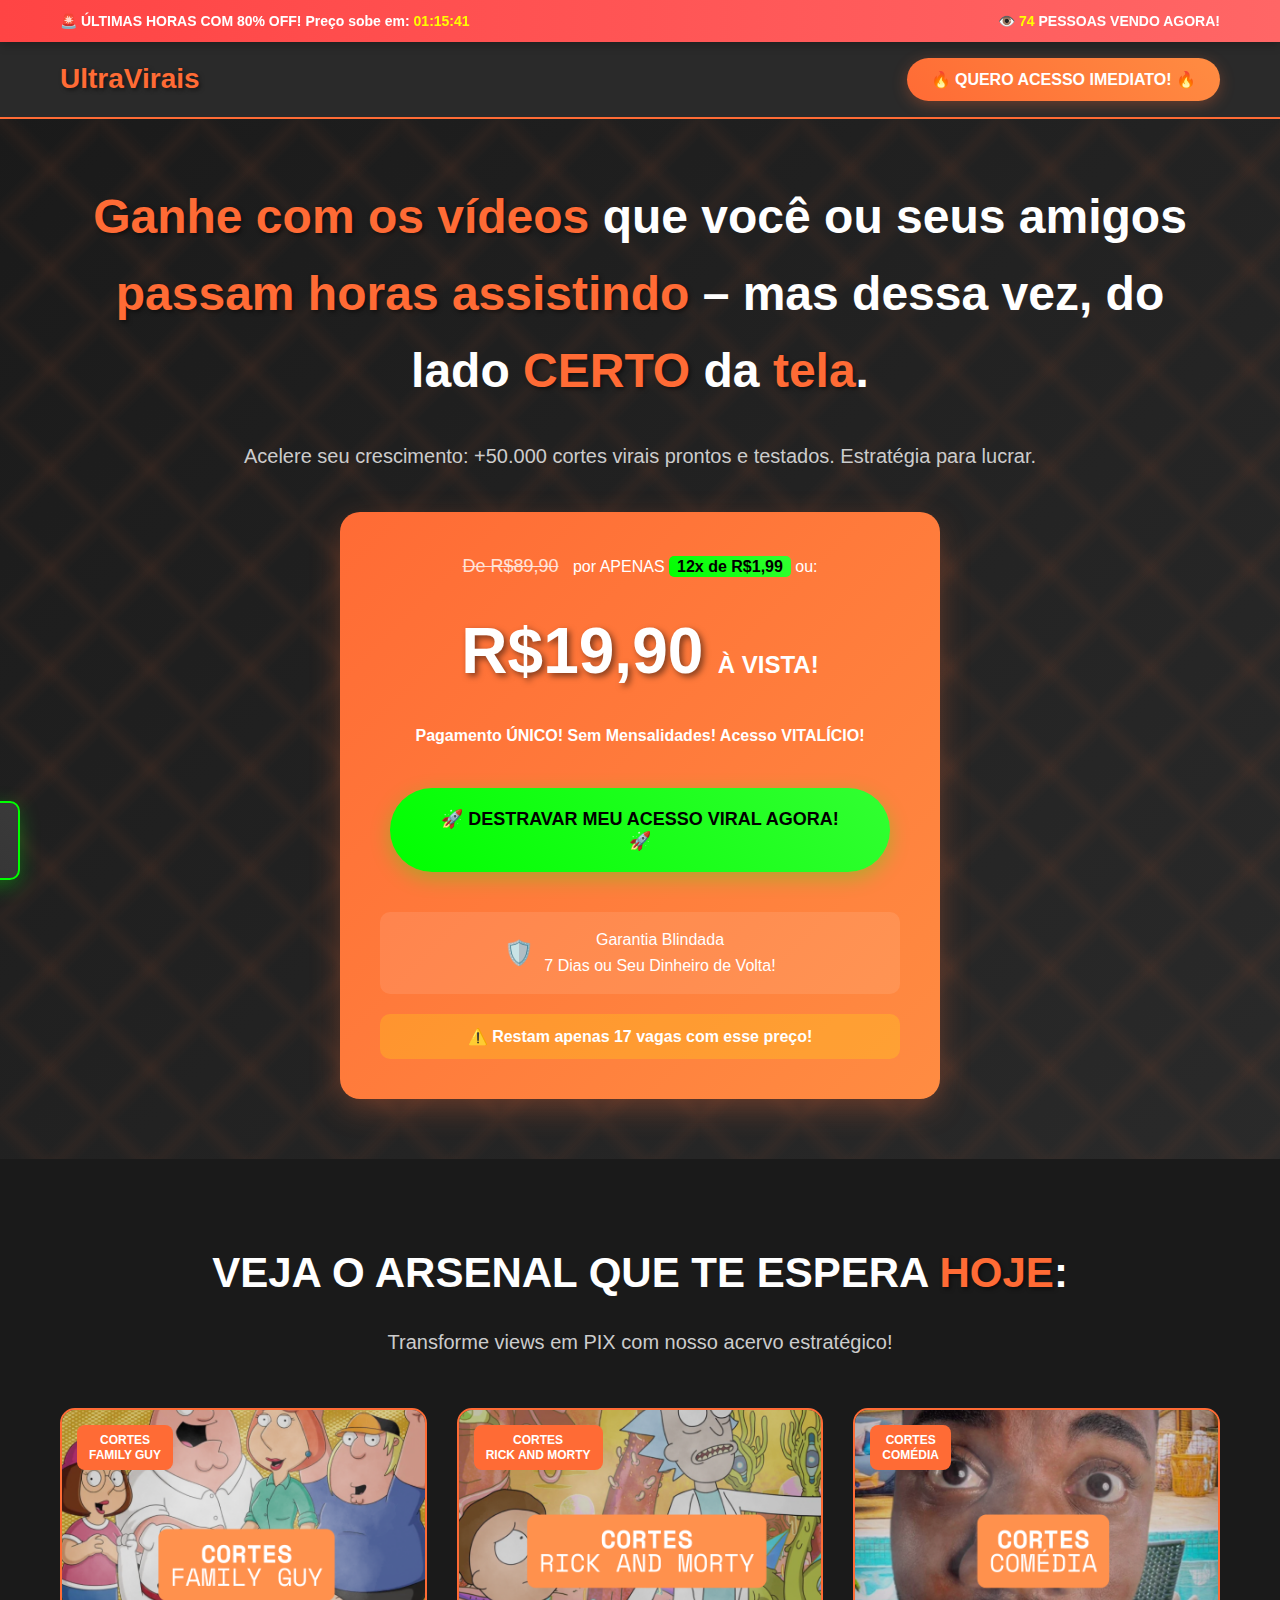
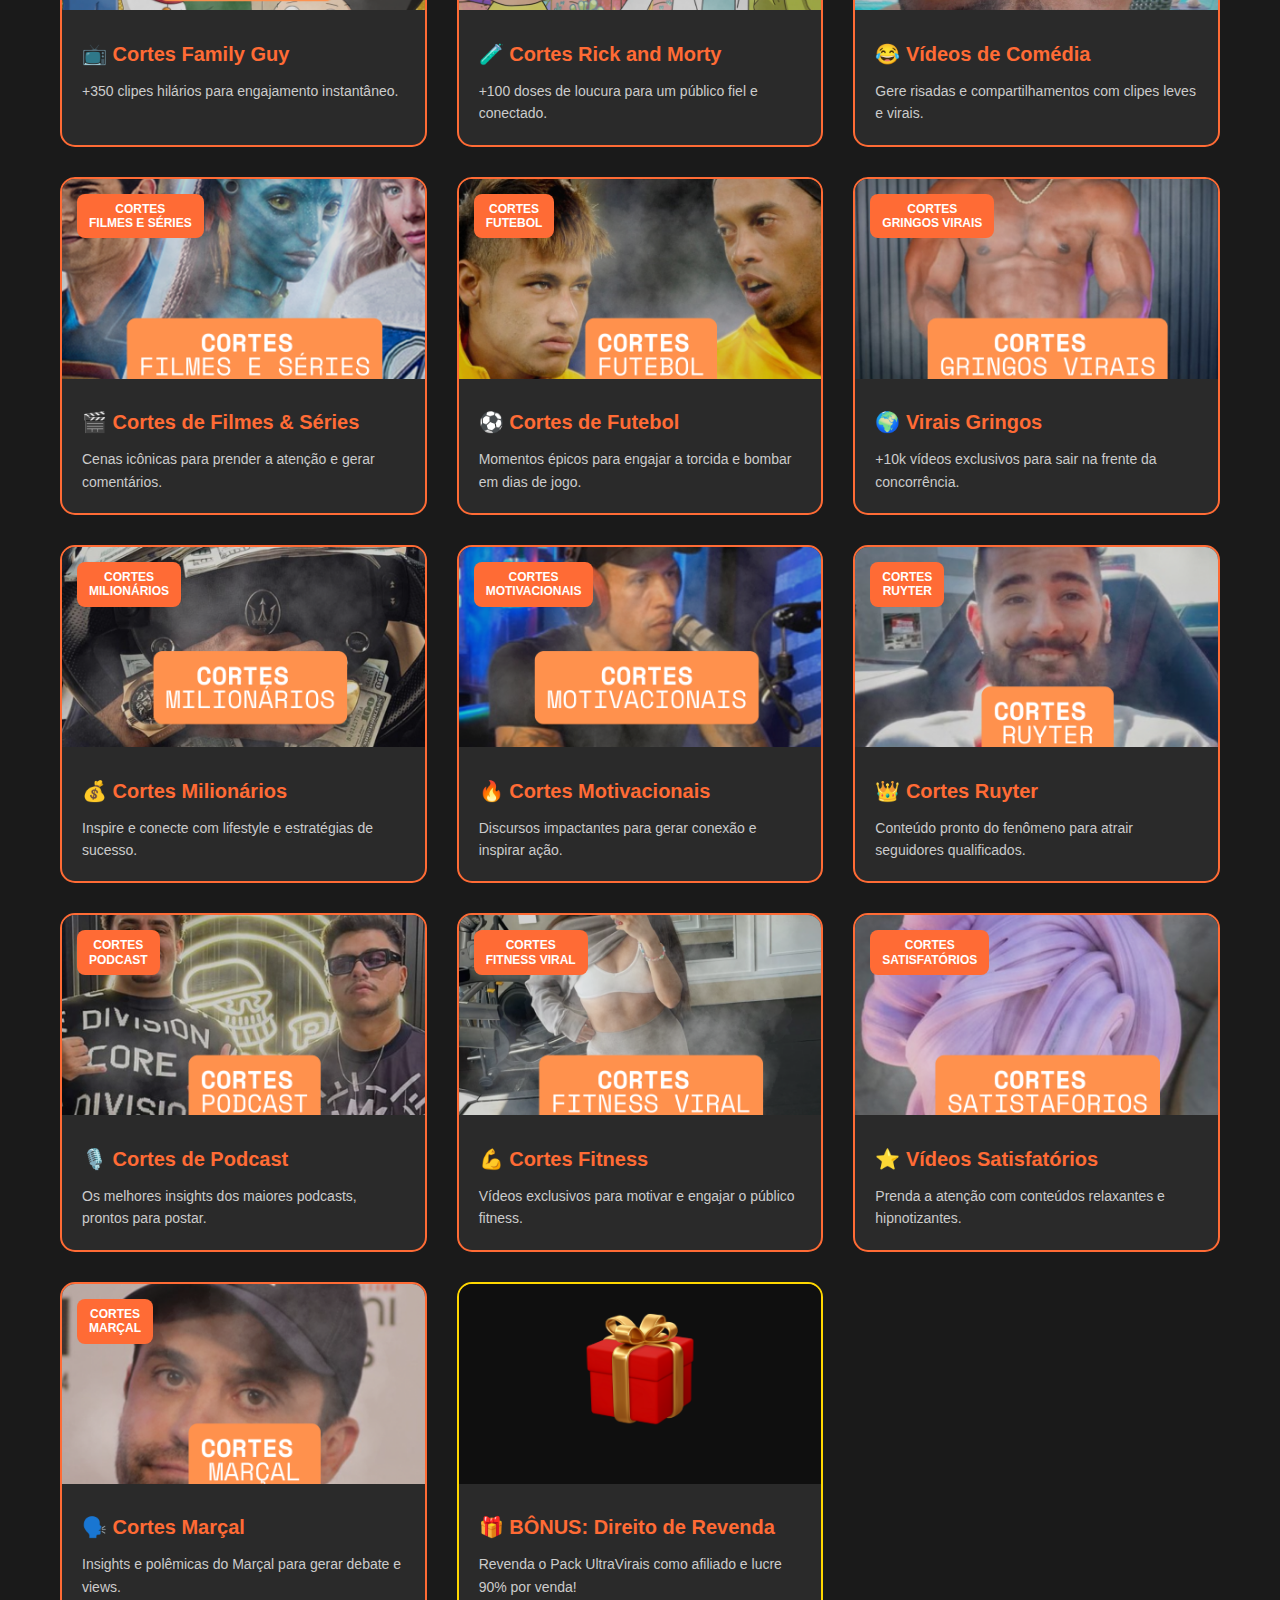
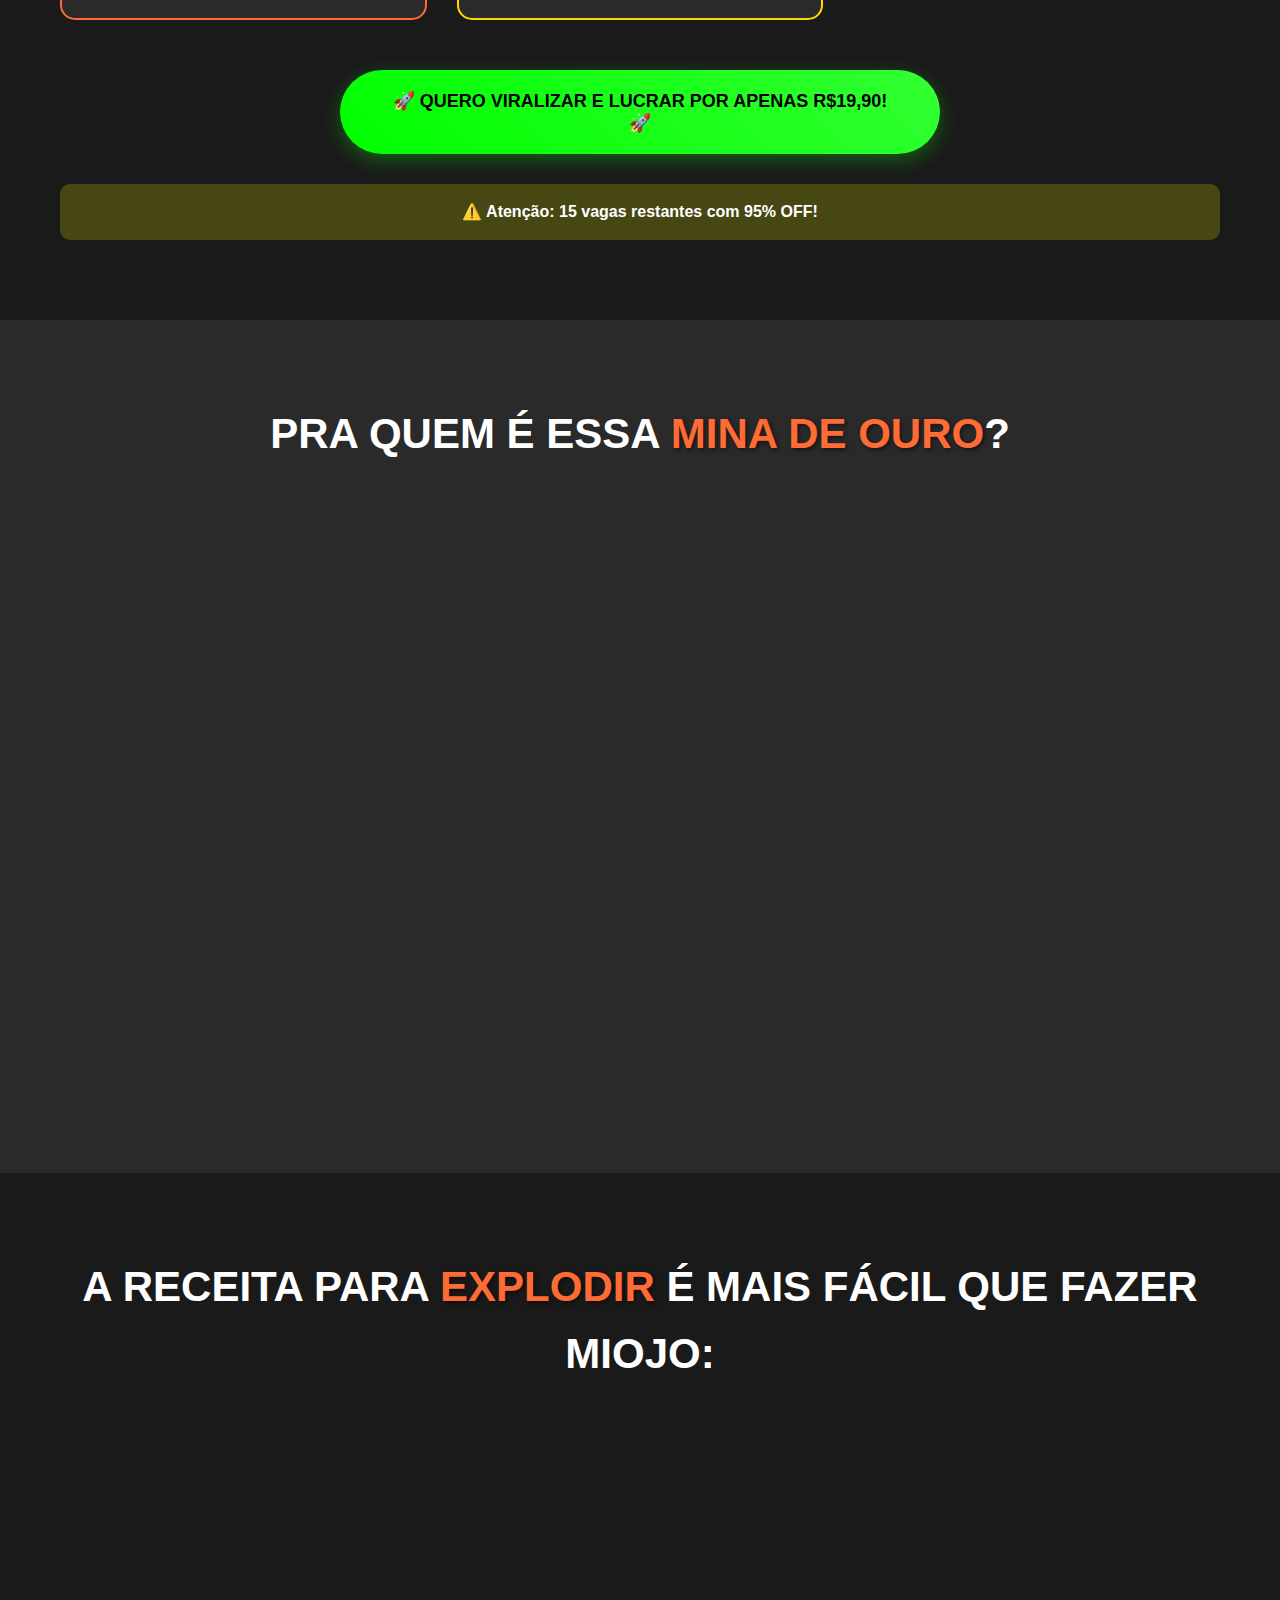
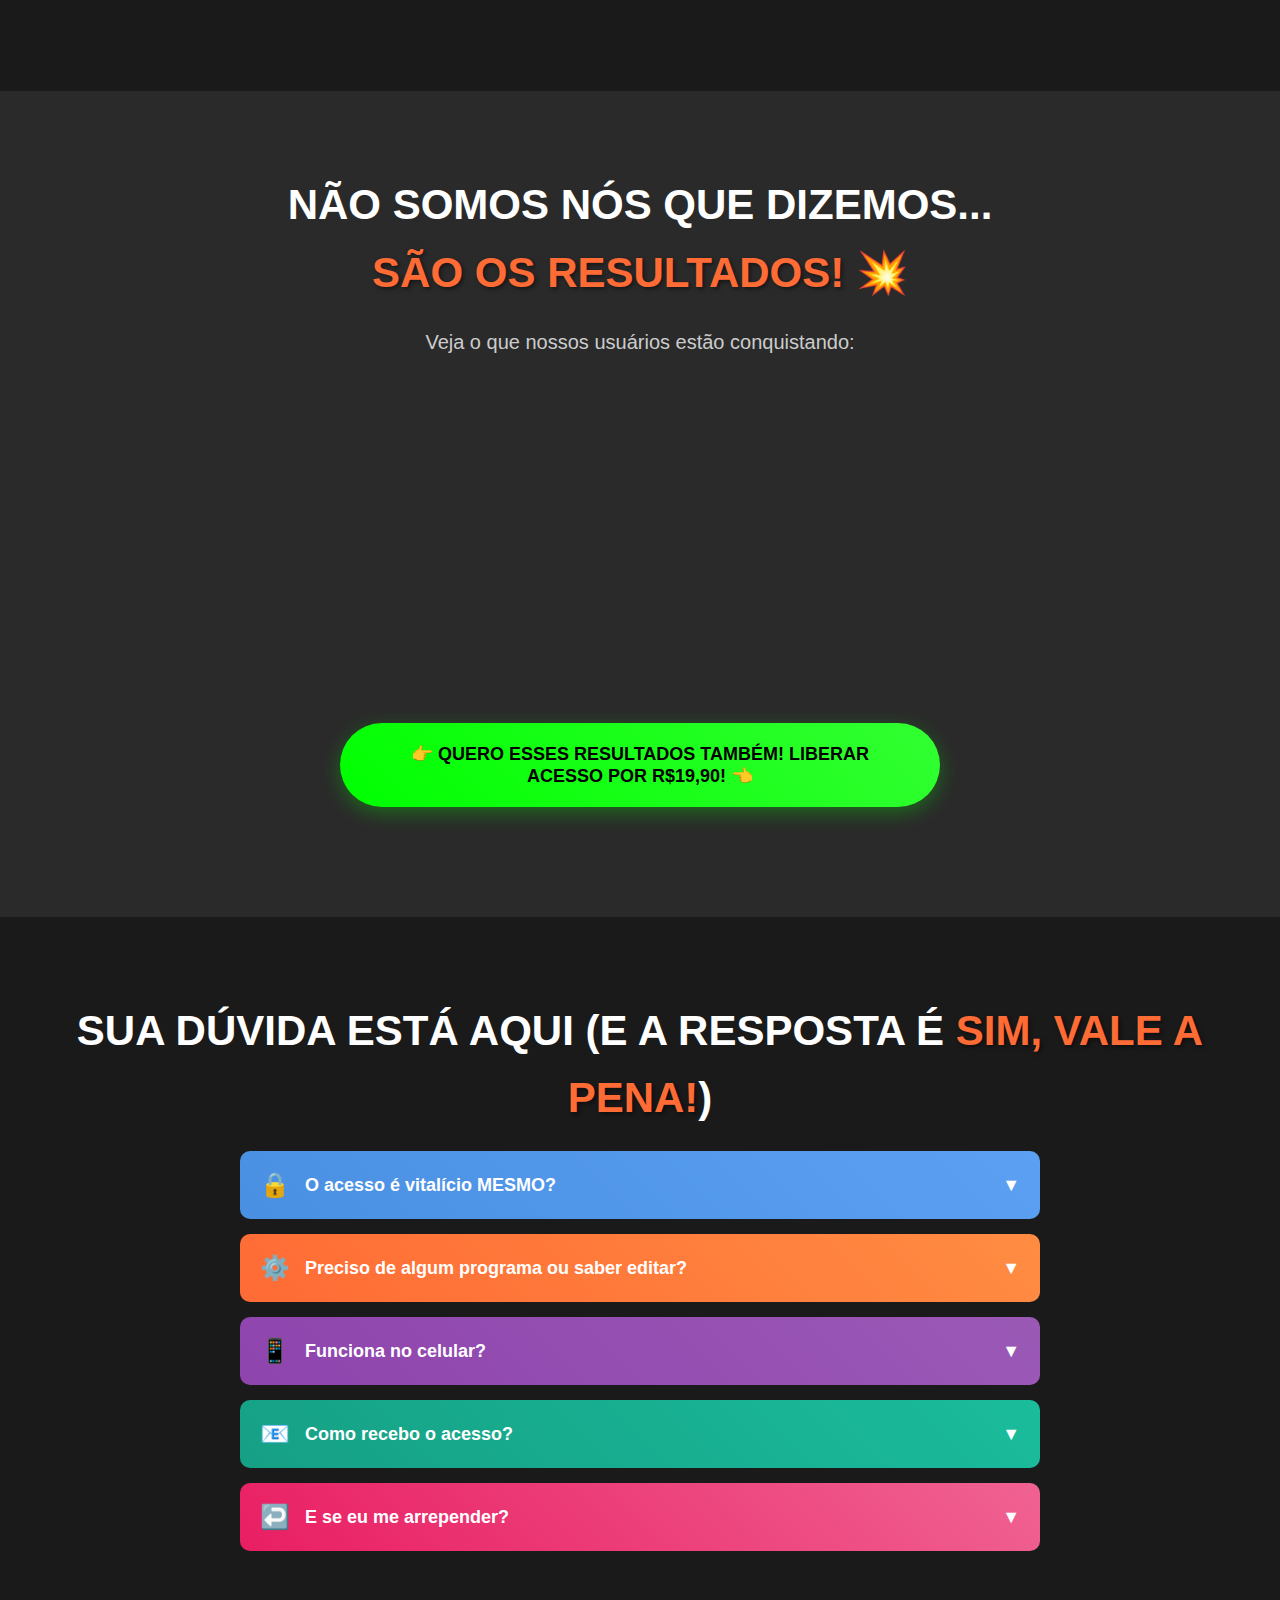
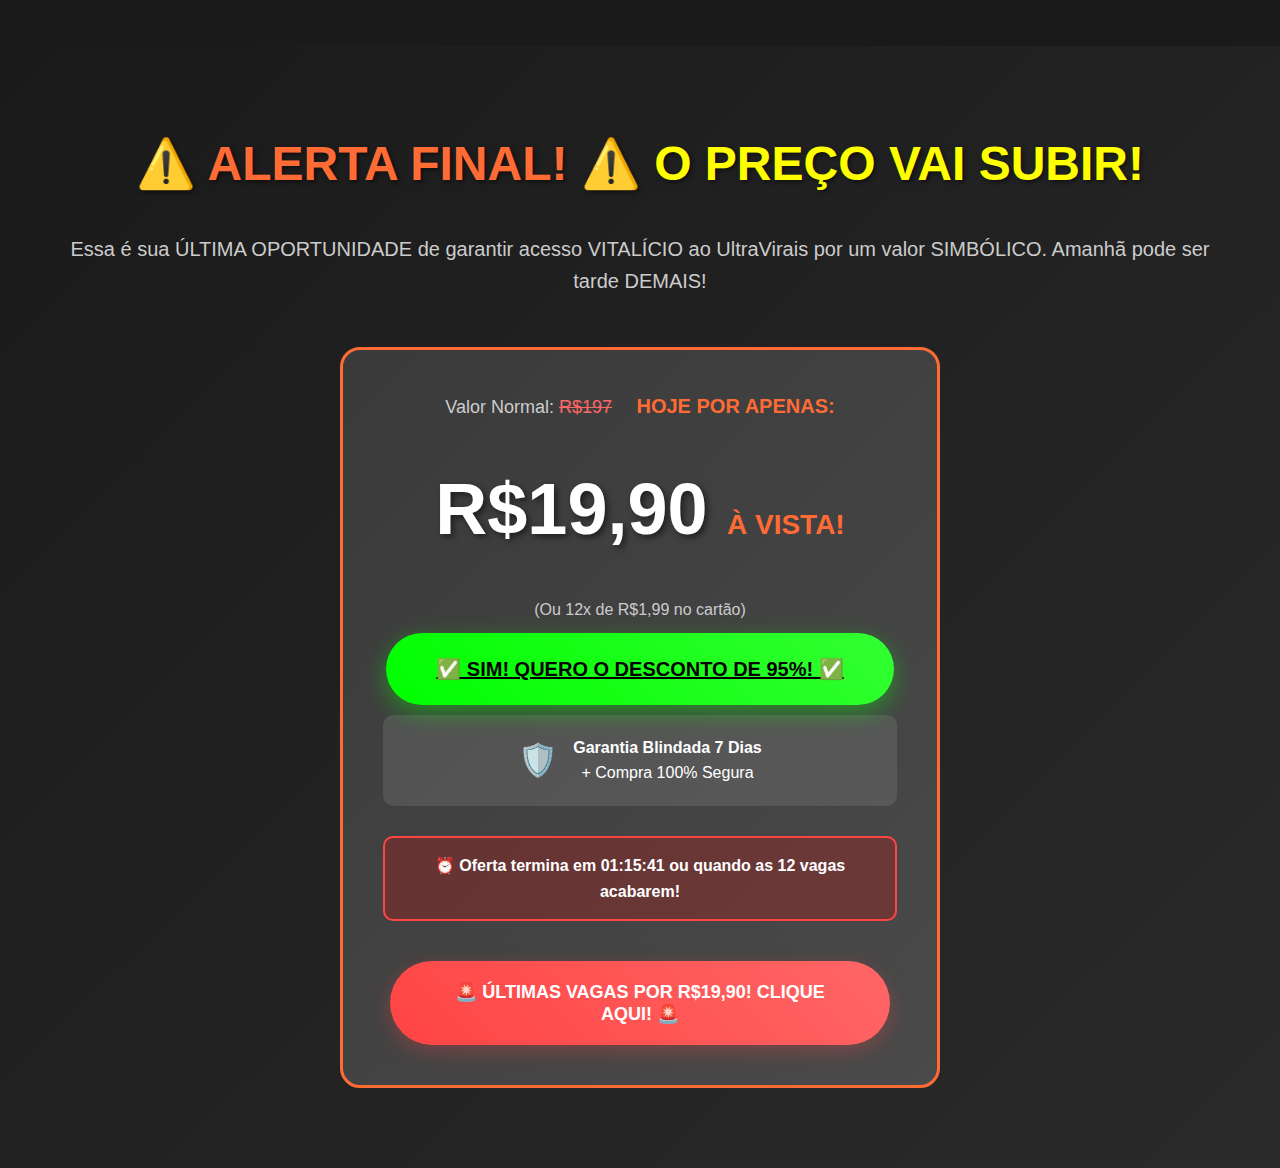
<file: index.html>
<!DOCTYPE html>
<html lang="pt-BR">
<head>
    <meta charset="UTF-8">
    <meta name="viewport" content="width=device-width, initial-scale=1.0">
    <title>UltraVirais - Sua Fábrica de Conteúdo Viral!</title>
    <link rel="stylesheet" href="css/style.css">
</head>
<body>
    <!-- Header com urgência -->
    <div class="urgency-bar">
        <div class="urgency-content">
            <span class="urgency-text">🚨 ÚLTIMAS HORAS COM 80% OFF! Preço sobe em: <span id="countdown">01:15:42</span></span>
            <span class="social-proof">👁️ <span id="viewers">74</span> PESSOAS VENDO AGORA!</span>
        </div>
    </div>

    <!-- Header principal -->
    <header class="main-header">
        <div class="container">
            <div class="logo">
                <span class="logo-text">UltraVirais</span>
            </div>
            <button class="cta-header">🔥 QUERO ACESSO IMEDIATO! 🔥</button>
        </div>
    </header>

    <!-- Hero Section -->
    <section class="hero">
        <div class="container">
            <h1 class="hero-title">
                <span class="highlight">Ganhe com os vídeos</span> que você ou seus amigos 
                <span class="highlight">passam horas assistindo</span> – mas dessa vez, 
                do lado <span class="highlight">CERTO</span> da <span class="highlight">tela</span>.
            </h1>
            
            <p class="hero-subtitle">
                Acelere seu crescimento: +50.000 cortes virais prontos e testados. Estratégia para lucrar.
            </p>

            <div class="pricing-box">
                <div class="price-info">
                    <span class="old-price">De R$89,90</span>
                    <span class="installments">por APENAS <span class="highlight-price">12x de R$1,99</span> ou:</span>
                </div>
                
                <div class="main-price">
                    <span class="price">R$19,90</span>
                    <span class="payment-type">À VISTA!</span>
                </div>
                
                <p class="payment-info">Pagamento ÚNICO! Sem Mensalidades! Acesso VITALÍCIO!</p>
                
                <button class="cta-main">🚀 DESTRAVAR MEU ACESSO VIRAL AGORA! 🚀</button>
                
                <div class="guarantee">
                    <span class="guarantee-icon">🛡️</span>
                    <span>Garantia Blindada<br>7 Dias ou Seu Dinheiro de Volta!</span>
                </div>
                
                <div class="scarcity">
                    ⚠️ Restam apenas <span id="remaining-spots">17</span> vagas com esse preço!
                </div>
            </div>
        </div>
    </section>

    <!-- Seção Produtos -->
    <section class="products">
        <div class="container">
            <h2 class="section-title">
                VEJA O ARSENAL QUE TE ESPERA <span class="highlight">HOJE</span>:
            </h2>
            <p class="section-subtitle">Transforme views em PIX com nosso acervo estratégico!</p>
            
            <div class="products-grid">
                <div class="product-card">
                    <img src="images/family_guy.webp" alt="Family Guy" class="product-image">
                    <div class="product-badge">CORTES<br>FAMILY GUY</div>
                    <div class="product-content">
                        <h3>📺 Cortes Family Guy</h3>
                        <p>+350 clipes hilários para engajamento instantâneo.</p>
                    </div>
                </div>

                <div class="product-card">
                    <img src="images/rick_and_morty.webp" alt="Rick and Morty" class="product-image">
                    <div class="product-badge">CORTES<br>RICK AND MORTY</div>
                    <div class="product-content">
                        <h3>🧪 Cortes Rick and Morty</h3>
                        <p>+100 doses de loucura para um público fiel e conectado.</p>
                    </div>
                </div>

                <div class="product-card">
                    <img src="images/videos_comedia.webp" alt="Vídeos de Comédia" class="product-image">
                    <div class="product-badge">CORTES<br>COMÉDIA</div>
                    <div class="product-content">
                        <h3>😂 Vídeos de Comédia</h3>
                        <p>Gere risadas e compartilhamentos com clipes leves e virais.</p>
                    </div>
                </div>

                <div class="product-card">
                    <img src="images/filmes_series.webp" alt="Filmes e Séries" class="product-image">
                    <div class="product-badge">CORTES<br>FILMES E SÉRIES</div>
                    <div class="product-content">
                        <h3>🎬 Cortes de Filmes & Séries</h3>
                        <p>Cenas icônicas para prender a atenção e gerar comentários.</p>
                    </div>
                </div>

                <div class="product-card">
                    <img src="images/futebol.webp" alt="Futebol" class="product-image">
                    <div class="product-badge">CORTES<br>FUTEBOL</div>
                    <div class="product-content">
                        <h3>⚽ Cortes de Futebol</h3>
                        <p>Momentos épicos para engajar a torcida e bombar em dias de jogo.</p>
                    </div>
                </div>

                <div class="product-card">
                    <img src="images/virais_gringos.webp" alt="Virais Gringos" class="product-image">
                    <div class="product-badge">CORTES<br>GRINGOS VIRAIS</div>
                    <div class="product-content">
                        <h3>🌍 Virais Gringos</h3>
                        <p>+10k vídeos exclusivos para sair na frente da concorrência.</p>
                    </div>
                </div>

                <div class="product-card">
                    <img src="images/milionarios.webp" alt="Milionários" class="product-image">
                    <div class="product-badge">CORTES<br>MILIONÁRIOS</div>
                    <div class="product-content">
                        <h3>💰 Cortes Milionários</h3>
                        <p>Inspire e conecte com lifestyle e estratégias de sucesso.</p>
                    </div>
                </div>

                <div class="product-card">
                    <img src="images/motivacionais.webp" alt="Motivacionais" class="product-image">
                    <div class="product-badge">CORTES<br>MOTIVACIONAIS</div>
                    <div class="product-content">
                        <h3>🔥 Cortes Motivacionais</h3>
                        <p>Discursos impactantes para gerar conexão e inspirar ação.</p>
                    </div>
                </div>

                <div class="product-card">
                    <img src="images/ruyter.webp" alt="Ruyter" class="product-image">
                    <div class="product-badge">CORTES<br>RUYTER</div>
                    <div class="product-content">
                        <h3>👑 Cortes Ruyter</h3>
                        <p>Conteúdo pronto do fenômeno para atrair seguidores qualificados.</p>
                    </div>
                </div>

                <div class="product-card">
                    <img src="images/podcast.webp" alt="Podcast" class="product-image">
                    <div class="product-badge">CORTES<br>PODCAST</div>
                    <div class="product-content">
                        <h3>🎙️ Cortes de Podcast</h3>
                        <p>Os melhores insights dos maiores podcasts, prontos para postar.</p>
                    </div>
                </div>

                <div class="product-card">
                    <img src="images/fitness.webp" alt="Fitness" class="product-image">
                    <div class="product-badge">CORTES<br>FITNESS VIRAL</div>
                    <div class="product-content">
                        <h3>💪 Cortes Fitness</h3>
                        <p>Vídeos exclusivos para motivar e engajar o público fitness.</p>
                    </div>
                </div>

                <div class="product-card">
                    <img src="images/satisfatorios.webp" alt="Satisfatórios" class="product-image">
                    <div class="product-badge">CORTES<br>SATISFATÓRIOS</div>
                    <div class="product-content">
                        <h3>⭐ Vídeos Satisfatórios</h3>
                        <p>Prenda a atenção com conteúdos relaxantes e hipnotizantes.</p>
                    </div>
                </div>

                <div class="product-card">
                    <img src="images/marcal.webp" alt="Marçal" class="product-image">
                    <div class="product-badge">CORTES<br>MARÇAL</div>
                    <div class="product-content">
                        <h3>🗣️ Cortes Marçal</h3>
                        <p>Insights e polêmicas do Marçal para gerar debate e views.</p>
                    </div>
                </div>

                <div class="product-card bonus">
                    <img src="images/bonus_gift.webp" alt="Bônus" class="product-image">
                    <div class="product-content">
                        <h3>🎁 BÔNUS: Direito de Revenda</h3>
                        <p>Revenda o Pack UltraVirais como afiliado e lucre 90% por venda!</p>
                    </div>
                </div>
            </div>

            <button class="cta-section">🚀 QUERO VIRALIZAR E LUCRAR POR APENAS R$19,90! 🚀</button>
            <div class="scarcity-alert">⚠️ Atenção: <span id="remaining-spots-2">15</span> vagas restantes com 95% OFF!</div>
        </div>
    </section>

    <!-- Seção Target -->
    <section class="target">
        <div class="container">
            <h2 class="section-title">
                PRA QUEM É ESSA <span class="highlight">MINA DE OURO</span>?
            </h2>
            
            <div class="target-grid">
                <div class="target-card">
                    <div class="target-icon">🚀</div>
                    <h3>Iniciantes no Digital</h3>
                    <p>Quer começar um negócio LUCRATIVO sem aparecer e sem criar conteúdo do zero? É pra você!</p>
                </div>

                <div class="target-card">
                    <div class="target-icon">🎬</div>
                    <h3>Donos de Canais de Cortes</h3>
                    <p>Cansado de passar HORAS procurando e editando? Tenha material INFINITO e ATUALIZADO.</p>
                </div>

                <div class="target-card">
                    <div class="target-icon">📱</div>
                    <h3>Criadores de Conteúdo</h3>
                    <p>Turbine seus posts, stories e reels com vídeos que PRENDEM a atenção em SEGUNDOS.</p>
                </div>

                <div class="target-card">
                    <div class="target-icon">📈</div>
                    <h3>Afiliados e Produtores</h3>
                    <p>Use os cortes para criar anúncios IMPOSSÍVEIS de ignorar e vender MUITO MAIS.</p>
                </div>

                <div class="target-card">
                    <div class="target-icon">🏢</div>
                    <h3>Agências e Social Medias</h3>
                    <p>Entregue resultados VIRAIS para seus clientes com agilidade e qualidade PREMIUM.</p>
                </div>
            </div>
        </div>
    </section>

    <!-- Seção Processo -->
    <section class="process">
        <div class="container">
            <h2 class="section-title">
                A RECEITA PARA <span class="highlight">EXPLODIR</span> É MAIS FÁCIL QUE FAZER MIOJO:
            </h2>
            
            <div class="process-steps">
                <div class="step">
                    <div class="step-number">1</div>
                    <div class="step-content">
                        <h3>CLIQUE NO BOTÃO (AGORA!)</h3>
                        <p>Garanta seu acesso VITALÍCIO com 95% OFF antes que acabe!</p>
                    </div>
                </div>

                <div class="step">
                    <div class="step-number">2</div>
                    <div class="step-content">
                        <h3>BAIXE OS VÍDEOS</h3>
                        <p>Acesso IMEDIATO à plataforma. Navegue e baixe vídeos ILIMITADOS.</p>
                    </div>
                </div>

                <div class="step">
                    <div class="step-number">3</div>
                    <div class="step-content">
                        <h3>POSTE E LUCRE</h3>
                        <p>Copie, cole e veja seus seguidores e seu PIX aumentarem TODO DIA!</p>
                    </div>
                </div>
            </div>
        </div>
    </section>

    <!-- Seção Testimonials -->
    <section class="testimonials">
        <div class="container">
            <h2 class="section-title">
                NÃO SOMOS NÓS QUE DIZEMOS...<br>
                <span class="highlight">SÃO OS RESULTADOS!</span> 💥
            </h2>
            <p class="section-subtitle">Veja o que nossos usuários estão conquistando:</p>
            
            <div class="testimonials-grid">
                <div class="testimonial">
                    <div class="stars">★★★★★</div>
                    <p>"Saí do ZERO pra 10k seguidores em 30 DIAS usando SÓ os vídeos do UltraVirais! Sem palavras!"</p>
                    <div class="verified">✅ Compra Verificada</div>
                    <div class="author">- Lucas R., @lucasviralizou</div>
                </div>

                <div class="testimonial">
                    <div class="stars">★★★★★</div>
                    <p>"Economizei umas 20h por semana que eu gastava editando. Agora foco em vender e o faturamento TRIPLICOU!"</p>
                    <div class="verified">✅ Compra Verificada</div>
                    <div class="author">- Fernanda L., Agência Foguete</div>
                </div>

                <div class="testimonial">
                    <div class="stars">★★★★★</div>
                    <p>"Paguei R$19,90 e já fiz mais de R$500 só com AdSense nos vídeos que postei. É surreal o retorno disso!"</p>
                    <div class="verified">✅ Compra Verificada</div>
                    <div class="author">- Rafael M., Canal Cortes Lucrativos</div>
                </div>
            </div>

            <button class="cta-section">👉 QUERO ESSES RESULTADOS TAMBÉM! LIBERAR ACESSO POR R$19,90! 👈</button>        </div>
    </section>

    <!-- Seção FAQ -->
    <section class="faq">
        <div class="container">
            <h2 class="section-title">
                SUA DÚVIDA ESTÁ AQUI (E A RESPOSTA É <span class="highlight">SIM, VALE A PENA!</span>)
            </h2>
            
            <div class="faq-list">
                <div class="faq-item" data-color="blue">
                    <button class="faq-question">
                        <span class="faq-icon">🔒</span>
                        O acesso é vitalício MESMO?
                        <span class="faq-toggle">▼</span>
                    </button>
                    <div class="faq-answer">                        <p>SIM! Pagou R$19,90 UMA VEZ, o acesso é SEU PARA SEMPRE! Incluindo TODAS as atualizações semanais de novos vídeos. Sem pegadinhas, sem mensalidades escondidas.</p>
                    </div>
                </div>

                <div class="faq-item" data-color="orange">
                    <button class="faq-question">
                        <span class="faq-icon">⚙️</span>
                        Preciso de algum programa ou saber editar?
                        <span class="faq-toggle">▼</span>
                    </button>
                    <div class="faq-answer">
                        <p>NADA! Zero conhecimento técnico necessário. Os vídeos já estão PRONTOS (sem logo, sem marca d'água) para você baixar e postar. É literalmente copiar e colar.</p>
                    </div>
                </div>

                <div class="faq-item" data-color="purple">
                    <button class="faq-question">
                        <span class="faq-icon">📱</span>
                        Funciona no celular?
                        <span class="faq-toggle">▼</span>
                    </button>
                    <div class="faq-answer">
                        <p>PERFEITAMENTE! A plataforma é 100% otimizada para celular. Você baixa e posta tudo pelo seu smartphone, de onde estiver.</p>
                    </div>
                </div>

                <div class="faq-item" data-color="teal">
                    <button class="faq-question">
                        <span class="faq-icon">📧</span>
                        Como recebo o acesso?
                        <span class="faq-toggle">▼</span>
                    </button>
                    <div class="faq-answer">
                        <p>ASSIM QUE O PAGAMENTO FOR APROVADO (Pix e Cartão é na hora!), você recebe um e-mail com seu login e senha para acessar a área de membros imediatamente.</p>
                    </div>
                </div>

                <div class="faq-item" data-color="pink">
                    <button class="faq-question">
                        <span class="faq-icon">↩️</span>
                        E se eu me arrepender?
                        <span class="faq-toggle">▼</span>
                    </button>
                    <div class="faq-answer">
                        <p>SEU RISCO É ABSOLUTAMENTE ZERO! Você tem 7 dias de Garantia Incondicional. Se por QUALQUER motivo não gostar, é só pedir o reembolso e devolvemos 100% do seu dinheiro na hora. Simples assim.</p>
                    </div>
                </div>
            </div>
        </div>
    </section>

    <!-- Seção Final -->
    <section class="final-cta">
        <div class="container">
            <h2 class="final-title">
                ⚠️ <span class="highlight">ALERTA FINAL!</span> ⚠️ O PREÇO VAI SUBIR!
            </h2>
            
            <p class="final-subtitle">
                Essa é sua ÚLTIMA OPORTUNIDADE de garantir acesso VITALÍCIO ao UltraVirais por um valor SIMBÓLICO. Amanhã pode ser tarde DEMAIS!
            </p>

            <div class="final-pricing">
                <div class="price-comparison">
                    <span class="normal-price">Valor Normal: <span class="crossed">R$197</span></span>
                    <span class="today-price">HOJE POR APENAS:</span>
                </div>
                
                <div class="final-price">
                    <span class="price">R$19,90</span>
                    <span class="payment-type">À VISTA!</span>
                </div>
                
                <p class="installment-option">(Ou 12x de R$1,99 no cartão)</p>
                
                <a href="#" onclick="window.open('https://pay.hotmart.com/U101234812P', '_blank'); return false;" class="cta-final">✅ SIM! QUERO O DESCONTO DE 95%! ✅</a>
                
                <div class="final-guarantee">
                    <span class="guarantee-icon">🛡️</span>
                    <div>
                        <strong>Garantia Blindada 7 Dias</strong><br>
                        + Compra 100% Segura
                    </div>
                </div>
                
                <div class="final-urgency">
                    ⏰ Oferta termina em <span id="final-countdown">01:13:42</span> ou quando as <span id="final-spots">12</span> vagas acabarem!
                </div>
                
                <button class="cta-last-chance">🚨 ÚLTIMAS VAGAS POR R$19,90! CLIQUE AQUI! 🚨</button>            </div>
        </div>
    </section>

    <!-- Popup de notificação -->
    <div id="notification-popup" class="notification-popup">
        <div class="notification-content">
            <span class="notification-icon">✅</span>
            <div class="notification-text">
                <strong id="notification-name">Ana S.</strong> de <span id="notification-city">Brasília, DF</span> acabou de realizar sua primeira venda!
            </div>
        </div>
    </div>

    <script src="js/script.js"></script>
</body>
</html>
</file>
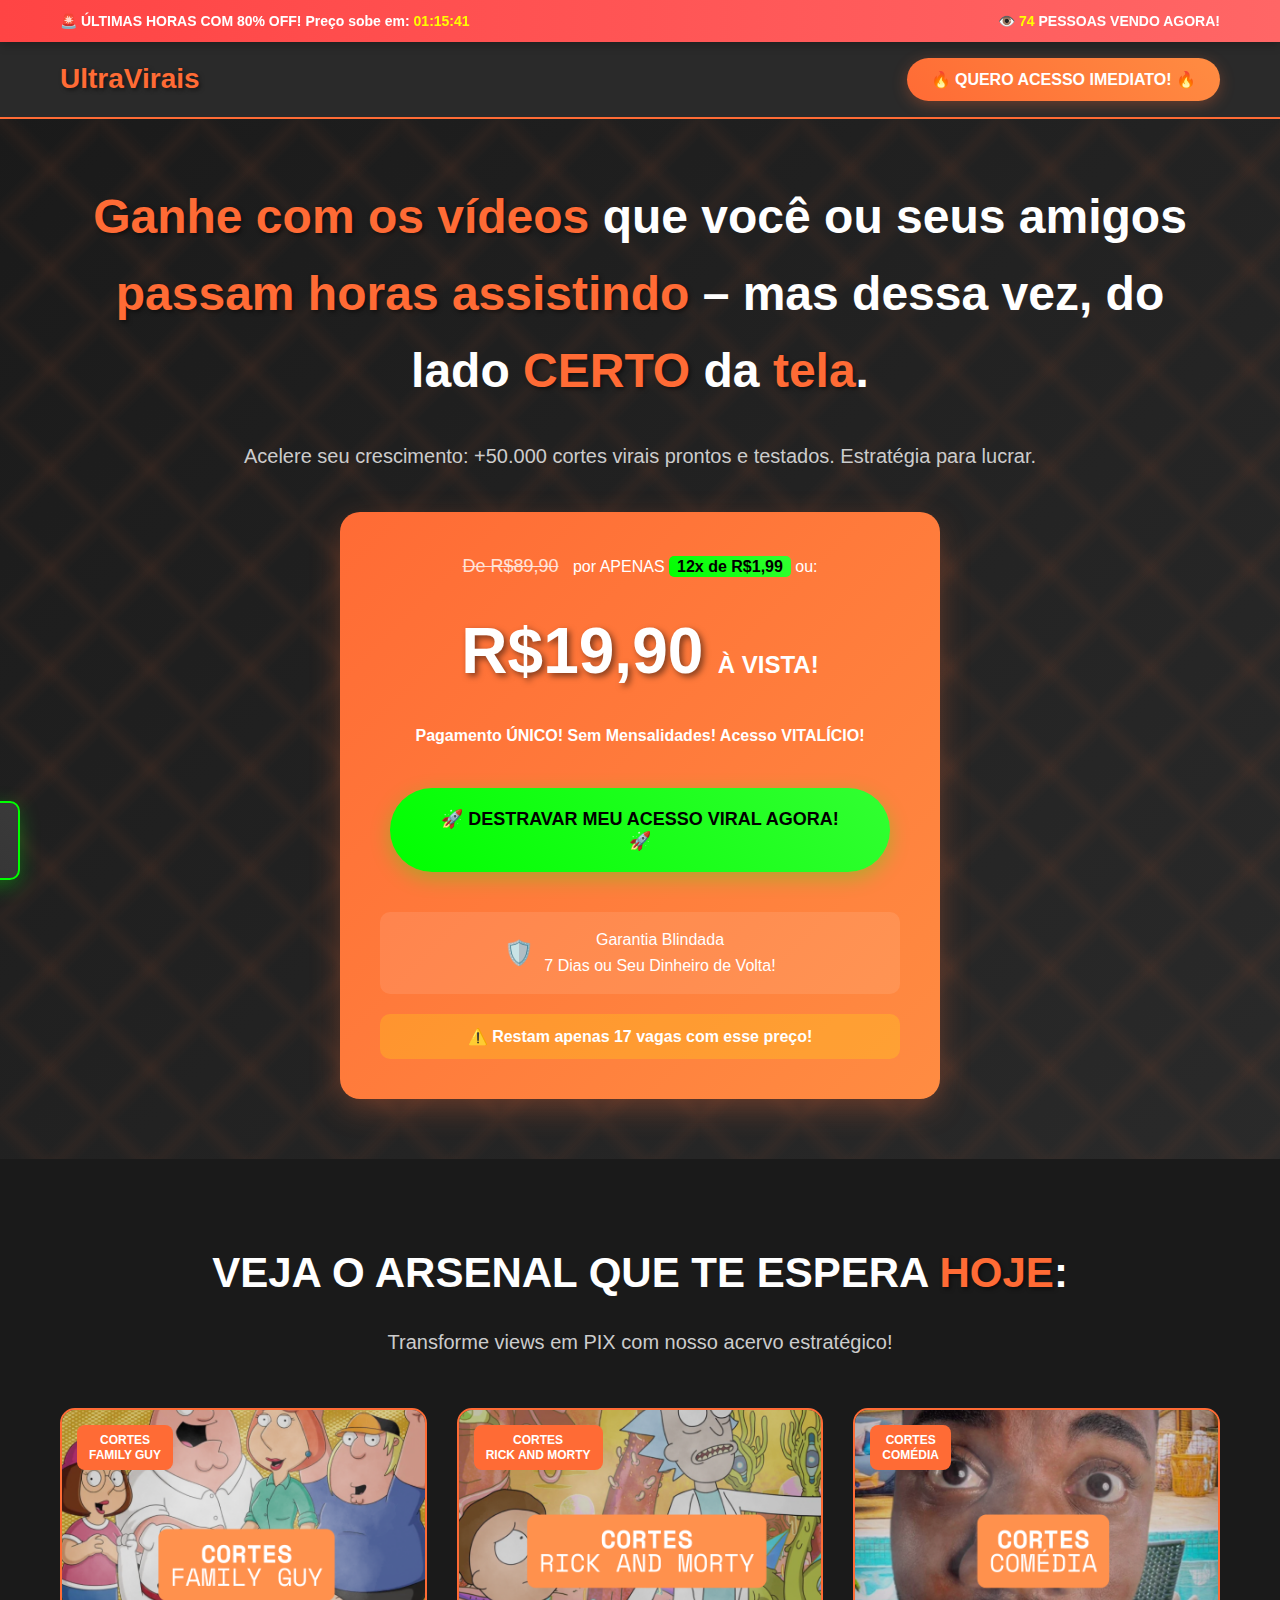
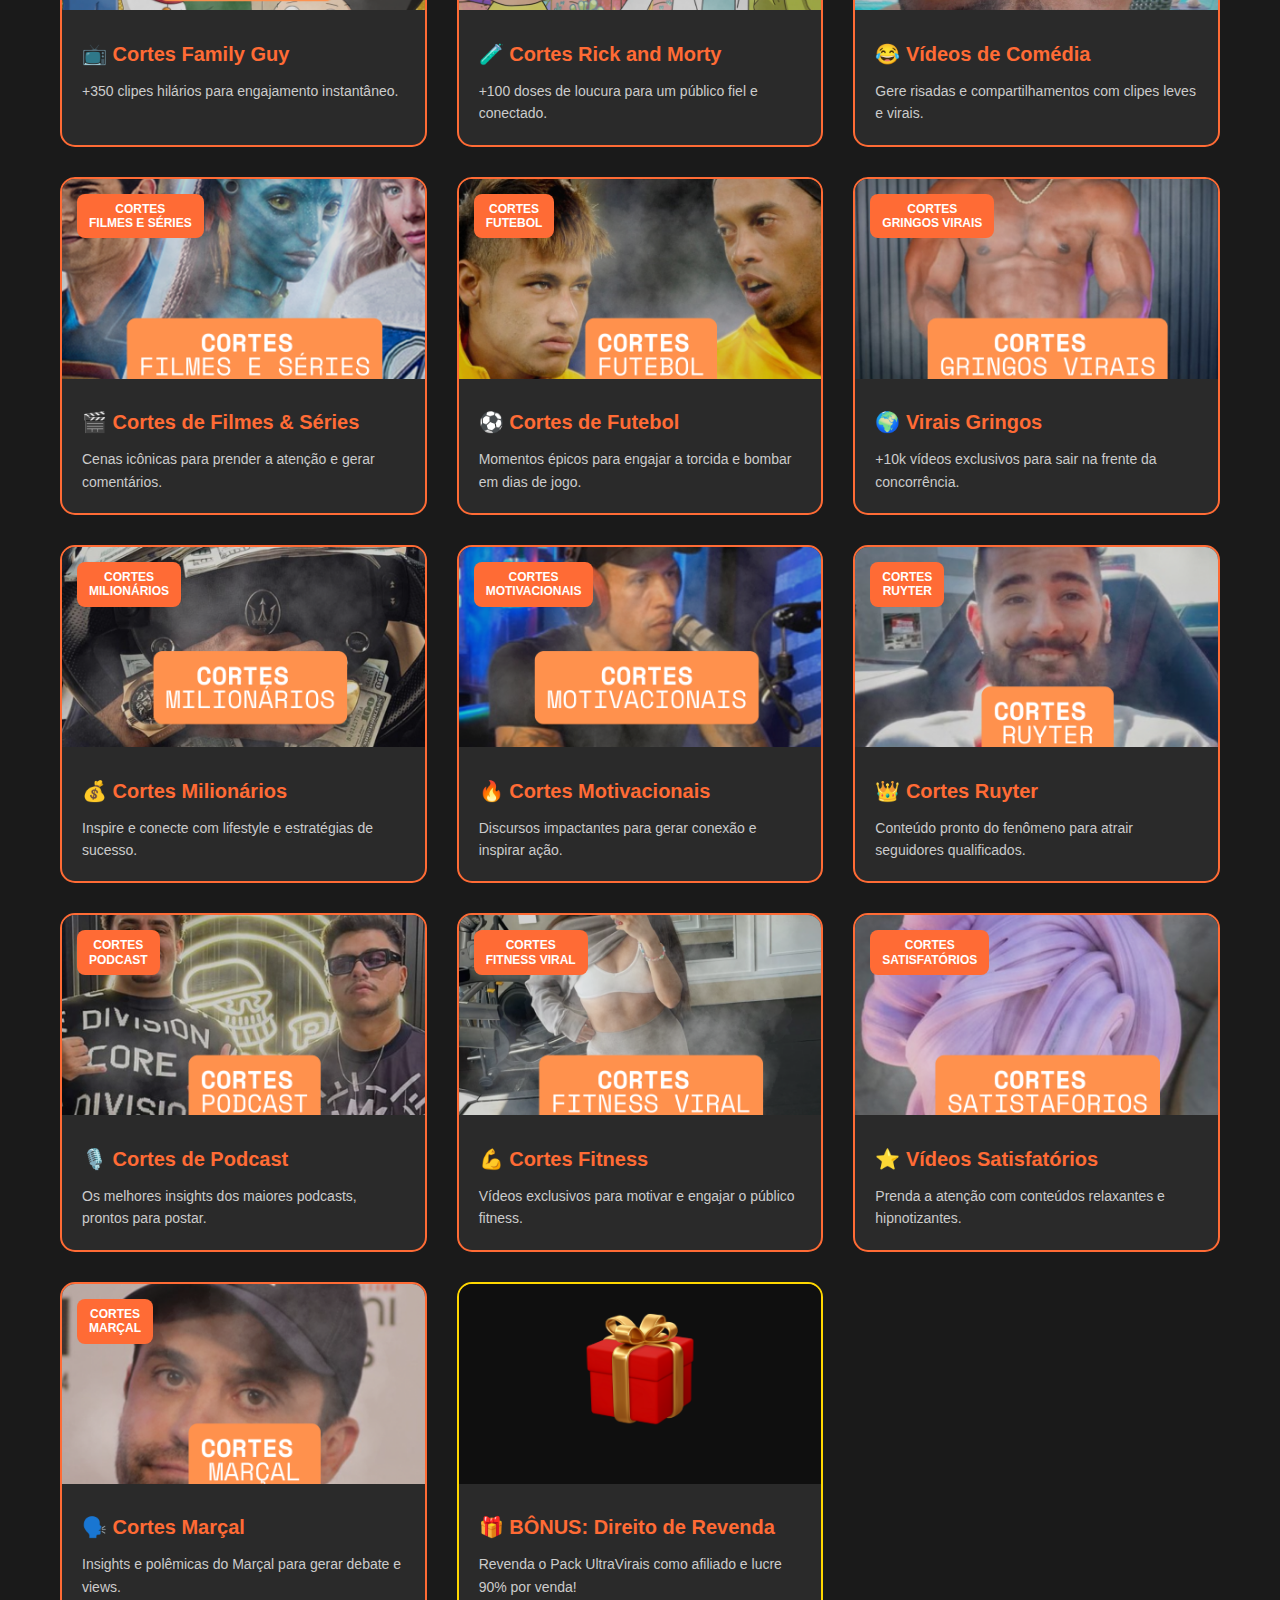
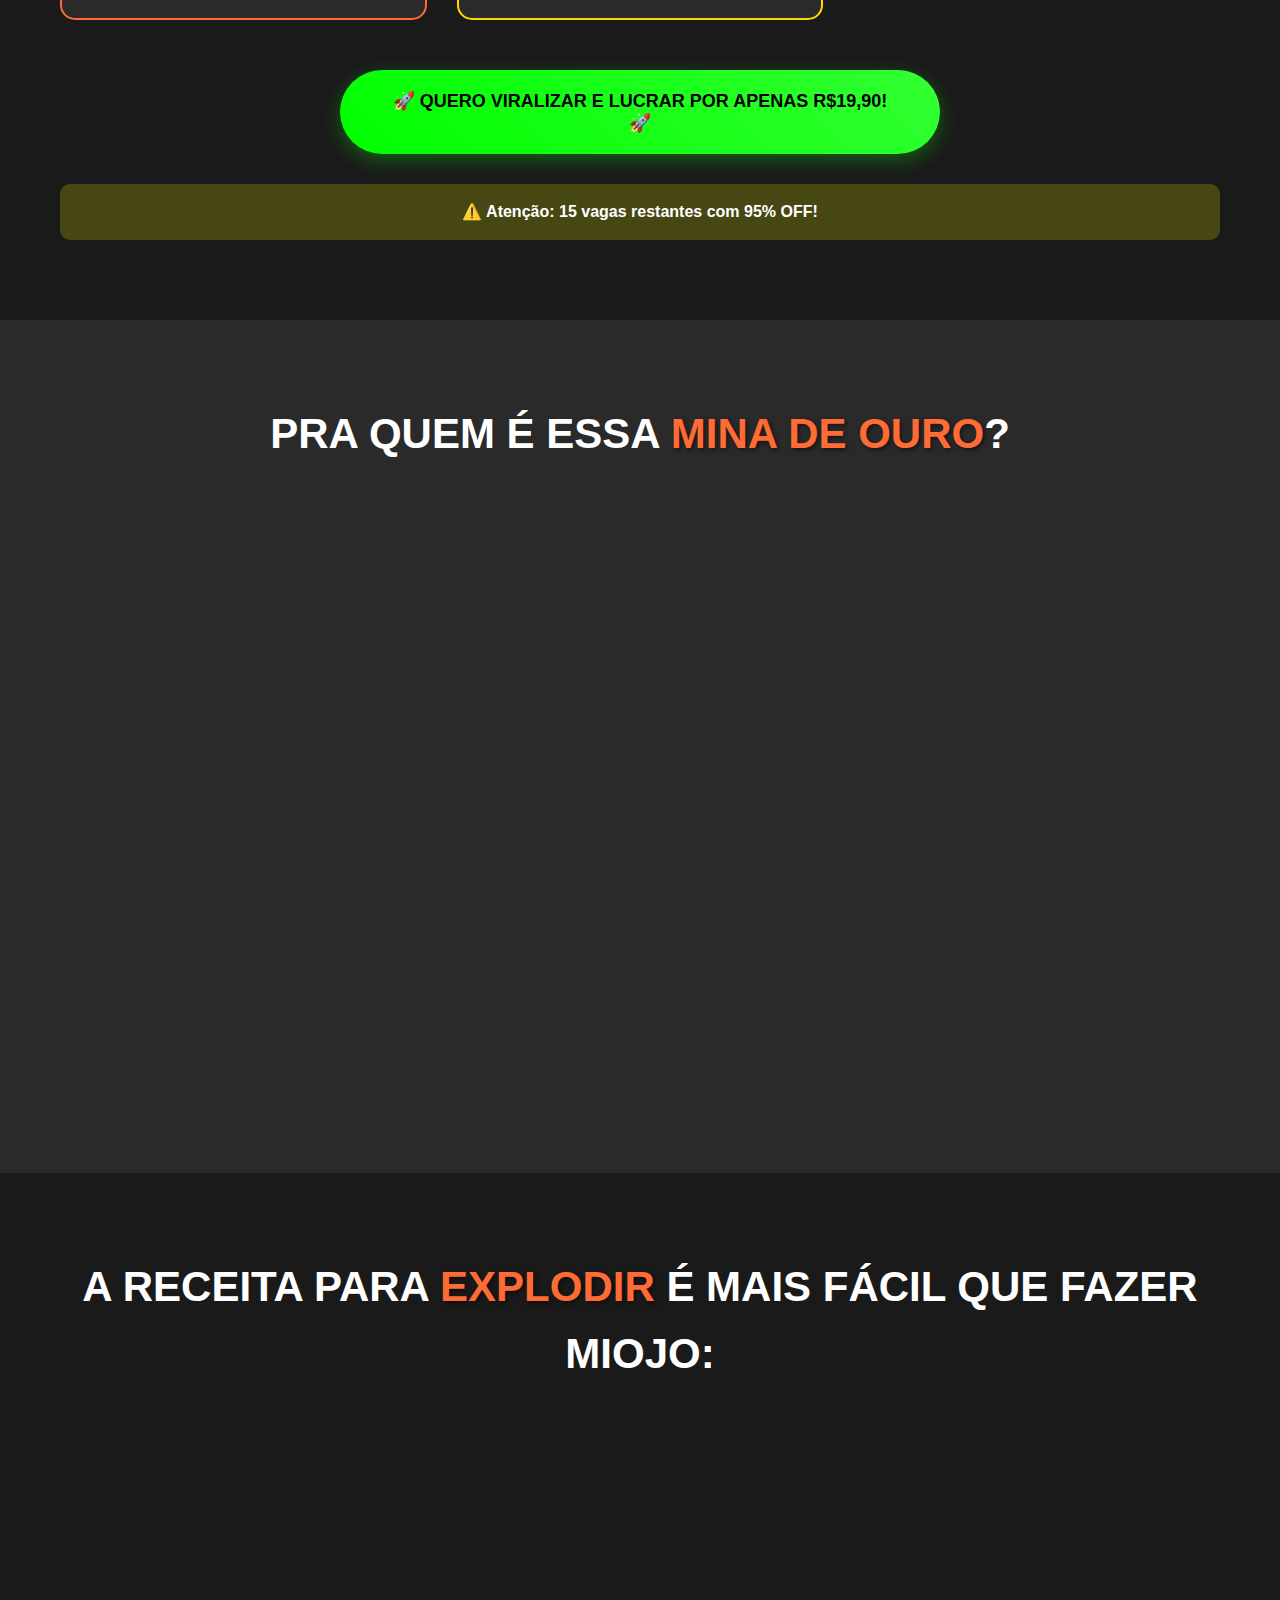
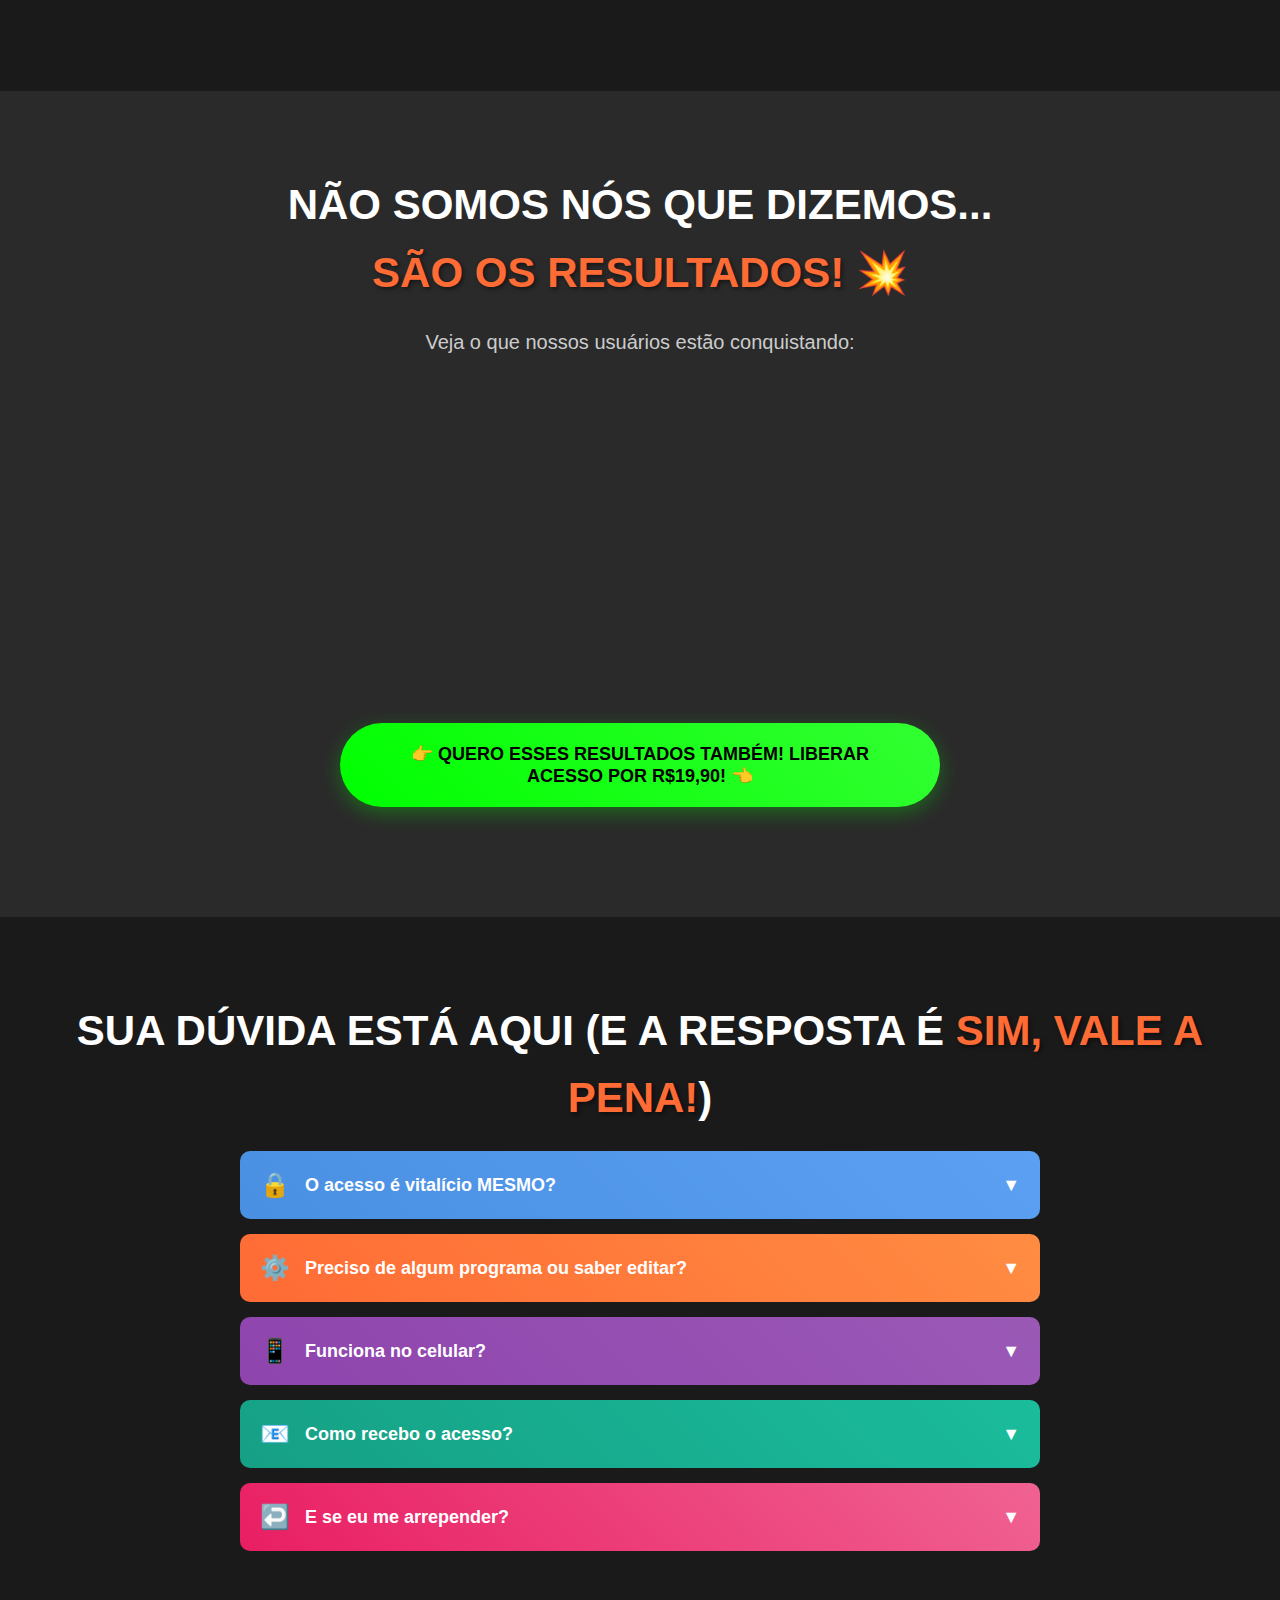
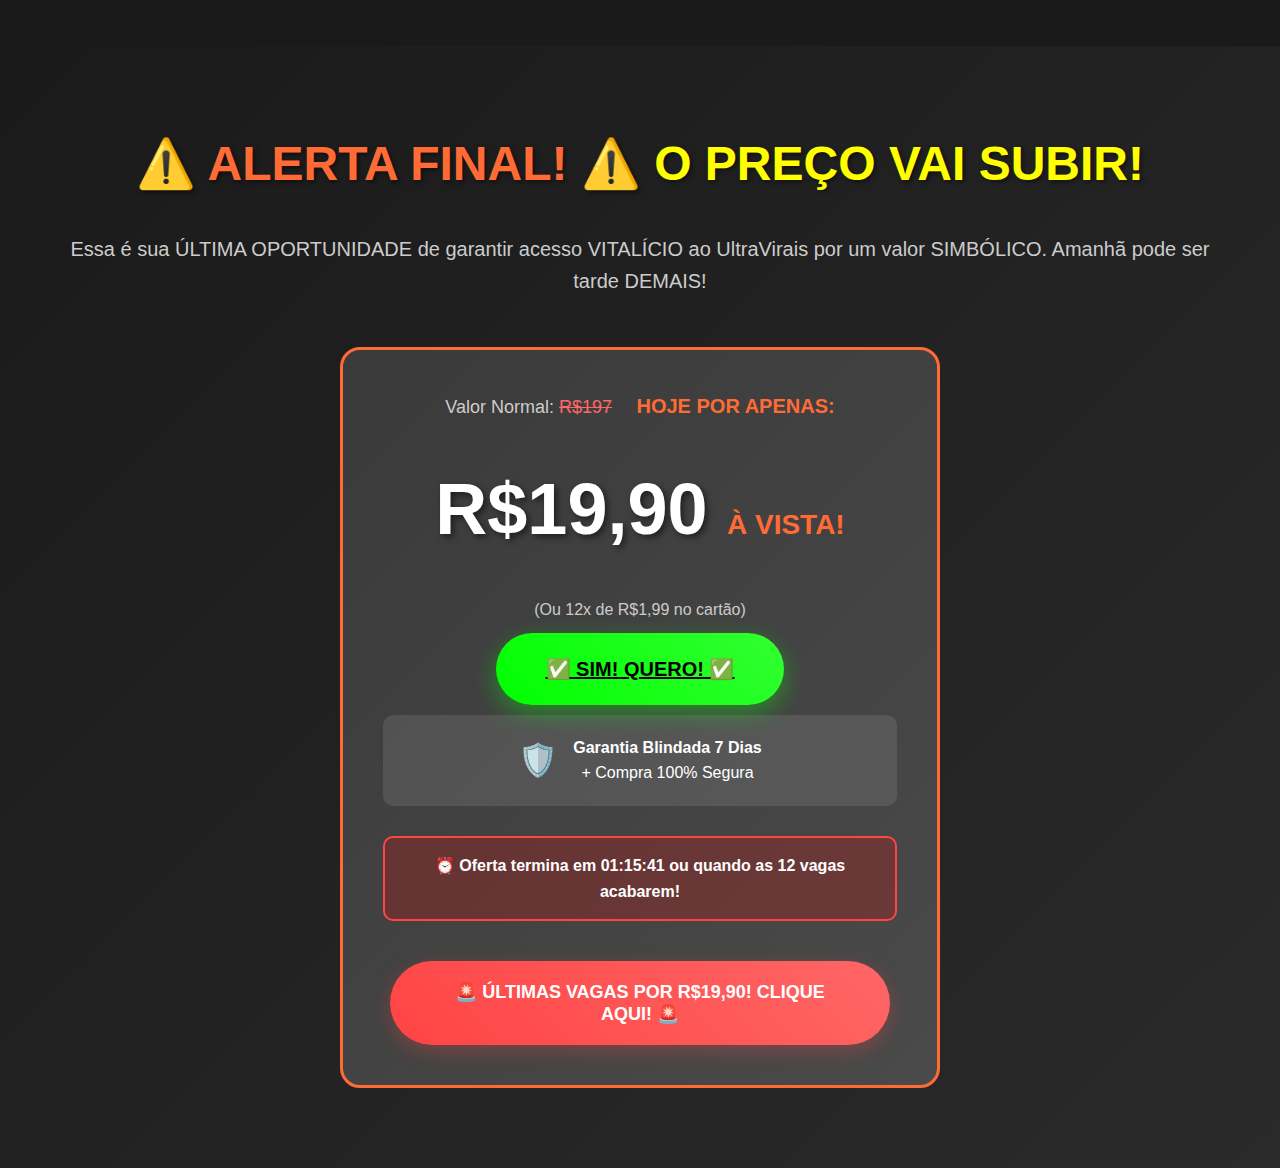
<file: index_backup.html>
<!DOCTYPE html>
<html lang="pt-BR">
<head>
    <meta charset="UTF-8">
    <meta name="viewport" content="width=device-width, initial-scale=1.0">
    <title>UltraVirais - Sua Fábrica de Conteúdo Viral!</title>
    <link rel="stylesheet" href="css/style.css">
</head>
<body>
    <!-- Header com urgência -->
    <div class="urgency-bar">
        <div class="urgency-content">
            <span class="urgency-text">🚨 ÚLTIMAS HORAS COM 80% OFF! Preço sobe em: <span id="countdown">01:15:42</span></span>
            <span class="social-proof">👁️ <span id="viewers">74</span> PESSOAS VENDO AGORA!</span>
        </div>
    </div>

    <!-- Header principal -->
    <header class="main-header">
        <div class="container">
            <div class="logo">
                <span class="logo-text">UltraVirais</span>
            </div>
            <button class="cta-header">🔥 QUERO ACESSO IMEDIATO! 🔥</button>
        </div>
    </header>

    <!-- Hero Section -->
    <section class="hero">
        <div class="container">
            <h1 class="hero-title">
                <span class="highlight">Ganhe com os vídeos</span> que você ou seus amigos 
                <span class="highlight">passam horas assistindo</span> – mas dessa vez, 
                do lado <span class="highlight">CERTO</span> da <span class="highlight">tela</span>.
            </h1>
            
            <p class="hero-subtitle">
                Acelere seu crescimento: +50.000 cortes virais prontos e testados. Estratégia para lucrar.
            </p>

            <div class="pricing-box">
                <div class="price-info">
                    <span class="old-price">De R$89,90</span>
                    <span class="installments">por APENAS <span class="highlight-price">12x de R$1,99</span> ou:</span>
                </div>
                
                <div class="main-price">
                    <span class="price">R$19,90</span>
                    <span class="payment-type">À VISTA!</span>
                </div>
                
                <p class="payment-info">Pagamento ÚNICO! Sem Mensalidades! Acesso VITALÍCIO!</p>
                
                <button class="cta-main">🚀 DESTRAVAR MEU ACESSO VIRAL AGORA! 🚀</button>
                
                <div class="guarantee">
                    <span class="guarantee-icon">🛡️</span>
                    <span>Garantia Blindada<br>7 Dias ou Seu Dinheiro de Volta!</span>
                </div>
                
                <div class="scarcity">
                    ⚠️ Restam apenas <span id="remaining-spots">17</span> vagas com esse preço!
                </div>
            </div>
        </div>
    </section>

    <!-- Seção Produtos -->
    <section class="products">
        <div class="container">
            <h2 class="section-title">
                VEJA O ARSENAL QUE TE ESPERA <span class="highlight">HOJE</span>:
            </h2>
            <p class="section-subtitle">Transforme views em PIX com nosso acervo estratégico!</p>
            
            <div class="products-grid">
                <div class="product-card">
                    <img src="images/family_guy.webp" alt="Family Guy" class="product-image">
                    <div class="product-badge">CORTES<br>FAMILY GUY</div>
                    <div class="product-content">
                        <h3>📺 Cortes Family Guy</h3>
                        <p>+350 clipes hilários para engajamento instantâneo.</p>
                    </div>
                </div>

                <div class="product-card">
                    <img src="images/rick_and_morty.webp" alt="Rick and Morty" class="product-image">
                    <div class="product-badge">CORTES<br>RICK AND MORTY</div>
                    <div class="product-content">
                        <h3>🧪 Cortes Rick and Morty</h3>
                        <p>+100 doses de loucura para um público fiel e conectado.</p>
                    </div>
                </div>

                <div class="product-card">
                    <img src="images/videos_comedia.webp" alt="Vídeos de Comédia" class="product-image">
                    <div class="product-badge">CORTES<br>COMÉDIA</div>
                    <div class="product-content">
                        <h3>😂 Vídeos de Comédia</h3>
                        <p>Gere risadas e compartilhamentos com clipes leves e virais.</p>
                    </div>
                </div>

                <div class="product-card">
                    <img src="images/filmes_series.webp" alt="Filmes e Séries" class="product-image">
                    <div class="product-badge">CORTES<br>FILMES E SÉRIES</div>
                    <div class="product-content">
                        <h3>🎬 Cortes de Filmes & Séries</h3>
                        <p>Cenas icônicas para prender a atenção e gerar comentários.</p>
                    </div>
                </div>

                <div class="product-card">
                    <img src="images/futebol.webp" alt="Futebol" class="product-image">
                    <div class="product-badge">CORTES<br>FUTEBOL</div>
                    <div class="product-content">
                        <h3>⚽ Cortes de Futebol</h3>
                        <p>Momentos épicos para engajar a torcida e bombar em dias de jogo.</p>
                    </div>
                </div>

                <div class="product-card">
                    <img src="images/virais_gringos.webp" alt="Virais Gringos" class="product-image">
                    <div class="product-badge">CORTES<br>GRINGOS VIRAIS</div>
                    <div class="product-content">
                        <h3>🌍 Virais Gringos</h3>
                        <p>+10k vídeos exclusivos para sair na frente da concorrência.</p>
                    </div>
                </div>

                <div class="product-card">
                    <img src="images/milionarios.webp" alt="Milionários" class="product-image">
                    <div class="product-badge">CORTES<br>MILIONÁRIOS</div>
                    <div class="product-content">
                        <h3>💰 Cortes Milionários</h3>
                        <p>Inspire e conecte com lifestyle e estratégias de sucesso.</p>
                    </div>
                </div>

                <div class="product-card">
                    <img src="images/motivacionais.webp" alt="Motivacionais" class="product-image">
                    <div class="product-badge">CORTES<br>MOTIVACIONAIS</div>
                    <div class="product-content">
                        <h3>🔥 Cortes Motivacionais</h3>
                        <p>Discursos impactantes para gerar conexão e inspirar ação.</p>
                    </div>
                </div>

                <div class="product-card">
                    <img src="images/ruyter.webp" alt="Ruyter" class="product-image">
                    <div class="product-badge">CORTES<br>RUYTER</div>
                    <div class="product-content">
                        <h3>👑 Cortes Ruyter</h3>
                        <p>Conteúdo pronto do fenômeno para atrair seguidores qualificados.</p>
                    </div>
                </div>

                <div class="product-card">
                    <img src="images/podcast.webp" alt="Podcast" class="product-image">
                    <div class="product-badge">CORTES<br>PODCAST</div>
                    <div class="product-content">
                        <h3>🎙️ Cortes de Podcast</h3>
                        <p>Os melhores insights dos maiores podcasts, prontos para postar.</p>
                    </div>
                </div>

                <div class="product-card">
                    <img src="images/fitness.webp" alt="Fitness" class="product-image">
                    <div class="product-badge">CORTES<br>FITNESS VIRAL</div>
                    <div class="product-content">
                        <h3>💪 Cortes Fitness</h3>
                        <p>Vídeos exclusivos para motivar e engajar o público fitness.</p>
                    </div>
                </div>

                <div class="product-card">
                    <img src="images/satisfatorios.webp" alt="Satisfatórios" class="product-image">
                    <div class="product-badge">CORTES<br>SATISFATÓRIOS</div>
                    <div class="product-content">
                        <h3>⭐ Vídeos Satisfatórios</h3>
                        <p>Prenda a atenção com conteúdos relaxantes e hipnotizantes.</p>
                    </div>
                </div>

                <div class="product-card">
                    <img src="images/marcal.webp" alt="Marçal" class="product-image">
                    <div class="product-badge">CORTES<br>MARÇAL</div>
                    <div class="product-content">
                        <h3>🗣️ Cortes Marçal</h3>
                        <p>Insights e polêmicas do Marçal para gerar debate e views.</p>
                    </div>
                </div>

                <div class="product-card bonus">
                    <img src="images/bonus_gift.webp" alt="Bônus" class="product-image">
                    <div class="product-content">
                        <h3>🎁 BÔNUS: Direito de Revenda</h3>
                        <p>Revenda o Pack UltraVirais como afiliado e lucre 90% por venda!</p>
                    </div>
                </div>
            </div>

            <button class="cta-section">🚀 QUERO VIRALIZAR E LUCRAR POR APENAS R$19,90! 🚀</button>
            <div class="scarcity-alert">⚠️ Atenção: <span id="remaining-spots-2">15</span> vagas restantes com 95% OFF!</div>
        </div>
    </section>

    <!-- Seção Target -->
    <section class="target">
        <div class="container">
            <h2 class="section-title">
                PRA QUEM É ESSA <span class="highlight">MINA DE OURO</span>?
            </h2>
            
            <div class="target-grid">
                <div class="target-card">
                    <div class="target-icon">🚀</div>
                    <h3>Iniciantes no Digital</h3>
                    <p>Quer começar um negócio LUCRATIVO sem aparecer e sem criar conteúdo do zero? É pra você!</p>
                </div>

                <div class="target-card">
                    <div class="target-icon">🎬</div>
                    <h3>Donos de Canais de Cortes</h3>
                    <p>Cansado de passar HORAS procurando e editando? Tenha material INFINITO e ATUALIZADO.</p>
                </div>

                <div class="target-card">
                    <div class="target-icon">📱</div>
                    <h3>Criadores de Conteúdo</h3>
                    <p>Turbine seus posts, stories e reels com vídeos que PRENDEM a atenção em SEGUNDOS.</p>
                </div>

                <div class="target-card">
                    <div class="target-icon">📈</div>
                    <h3>Afiliados e Produtores</h3>
                    <p>Use os cortes para criar anúncios IMPOSSÍVEIS de ignorar e vender MUITO MAIS.</p>
                </div>

                <div class="target-card">
                    <div class="target-icon">🏢</div>
                    <h3>Agências e Social Medias</h3>
                    <p>Entregue resultados VIRAIS para seus clientes com agilidade e qualidade PREMIUM.</p>
                </div>
            </div>
        </div>
    </section>

    <!-- Seção Processo -->
    <section class="process">
        <div class="container">
            <h2 class="section-title">
                A RECEITA PARA <span class="highlight">EXPLODIR</span> É MAIS FÁCIL QUE FAZER MIOJO:
            </h2>
            
            <div class="process-steps">
                <div class="step">
                    <div class="step-number">1</div>
                    <div class="step-content">
                        <h3>CLIQUE NO BOTÃO (AGORA!)</h3>
                        <p>Garanta seu acesso VITALÍCIO com 95% OFF antes que acabe!</p>
                    </div>
                </div>

                <div class="step">
                    <div class="step-number">2</div>
                    <div class="step-content">
                        <h3>BAIXE OS VÍDEOS</h3>
                        <p>Acesso IMEDIATO à plataforma. Navegue e baixe vídeos ILIMITADOS.</p>
                    </div>
                </div>

                <div class="step">
                    <div class="step-number">3</div>
                    <div class="step-content">
                        <h3>POSTE E LUCRE</h3>
                        <p>Copie, cole e veja seus seguidores e seu PIX aumentarem TODO DIA!</p>
                    </div>
                </div>
            </div>
        </div>
    </section>

    <!-- Seção Testimonials -->
    <section class="testimonials">
        <div class="container">
            <h2 class="section-title">
                NÃO SOMOS NÓS QUE DIZEMOS...<br>
                <span class="highlight">SÃO OS RESULTADOS!</span> 💥
            </h2>
            <p class="section-subtitle">Veja o que nossos usuários estão conquistando:</p>
            
            <div class="testimonials-grid">
                <div class="testimonial">
                    <div class="stars">★★★★★</div>
                    <p>"Saí do ZERO pra 10k seguidores em 30 DIAS usando SÓ os vídeos do UltraVirais! Sem palavras!"</p>
                    <div class="verified">✅ Compra Verificada</div>
                    <div class="author">- Lucas R., @lucasviralizou</div>
                </div>

                <div class="testimonial">
                    <div class="stars">★★★★★</div>
                    <p>"Economizei umas 20h por semana que eu gastava editando. Agora foco em vender e o faturamento TRIPLICOU!"</p>
                    <div class="verified">✅ Compra Verificada</div>
                    <div class="author">- Fernanda L., Agência Foguete</div>
                </div>

                <div class="testimonial">
                    <div class="stars">★★★★★</div>
                    <p>"Paguei R$19,90 e já fiz mais de R$500 só com AdSense nos vídeos que postei. É surreal o retorno disso!"</p>
                    <div class="verified">✅ Compra Verificada</div>
                    <div class="author">- Rafael M., Canal Cortes Lucrativos</div>
                </div>
            </div>
            <button class="cta-section">👉 QUERO ESSES RESULTADOS TAMBÉM! LIBERAR ACESSO POR R$19,90! 👈</button>
        </div>
    </section>

    <!-- Seção FAQ -->
    <section class="faq">
        <div class="container">
            <h2 class="section-title">
                SUA DÚVIDA ESTÁ AQUI (E A RESPOSTA É <span class="highlight">SIM, VALE A PENA!</span>)
            </h2>
            
            <div class="faq-list">
                <div class="faq-item" data-color="blue">
                    <button class="faq-question">
                        <span class="faq-icon">🔒</span>
                        O acesso é vitalício MESMO?
                        <span class="faq-toggle">▼</span>
                    </button>
                    <div class="faq-answer">
                        <p>SIM! Pagou R$19,90 UMA VEZ, o acesso é SEU PARA SEMPRE! Incluindo TODAS as atualizações semanais de novos vídeos. Sem pegadinhas, sem mensalidades escondidas.</p>
                    </div>
                </div>

                <div class="faq-item" data-color="orange">
                    <button class="faq-question">
                        <span class="faq-icon">⚙️</span>
                        Preciso de algum programa ou saber editar?
                        <span class="faq-toggle">▼</span>
                    </button>
                    <div class="faq-answer">
                        <p>NADA! Zero conhecimento técnico necessário. Os vídeos já estão PRONTOS (sem logo, sem marca d'água) para você baixar e postar. É literalmente copiar e colar.</p>
                    </div>
                </div>

                <div class="faq-item" data-color="purple">
                    <button class="faq-question">
                        <span class="faq-icon">📱</span>
                        Funciona no celular?
                        <span class="faq-toggle">▼</span>
                    </button>
                    <div class="faq-answer">
                        <p>PERFEITAMENTE! A plataforma é 100% otimizada para celular. Você baixa e posta tudo pelo seu smartphone, de onde estiver.</p>
                    </div>
                </div>

                <div class="faq-item" data-color="teal">
                    <button class="faq-question">
                        <span class="faq-icon">📧</span>
                        Como recebo o acesso?
                        <span class="faq-toggle">▼</span>
                    </button>
                    <div class="faq-answer">
                        <p>ASSIM QUE O PAGAMENTO FOR APROVADO (Pix e Cartão é na hora!), você recebe um e-mail com seu login e senha para acessar a área de membros imediatamente.</p>
                    </div>
                </div>

                <div class="faq-item" data-color="pink">
                    <button class="faq-question">
                        <span class="faq-icon">↩️</span>
                        E se eu me arrepender?
                        <span class="faq-toggle">▼</span>
                    </button>
                    <div class="faq-answer">
                        <p>SEU RISCO É ABSOLUTAMENTE ZERO! Você tem 7 dias de Garantia Incondicional. Se por QUALQUER motivo não gostar, é só pedir o reembolso e devolvemos 100% do seu dinheiro na hora. Simples assim.</p>
                    </div>
                </div>
            </div>
        </div>
    </section>

    <!-- Seção Final -->
    <section class="final-cta">
        <div class="container">
            <h2 class="final-title">
                ⚠️ <span class="highlight">ALERTA FINAL!</span> ⚠️ O PREÇO VAI SUBIR!
            </h2>
            
            <p class="final-subtitle">
                Essa é sua ÚLTIMA OPORTUNIDADE de garantir acesso VITALÍCIO ao UltraVirais por um valor SIMBÓLICO. Amanhã pode ser tarde DEMAIS!
            </p>

            <div class="final-pricing">
                <div class="price-comparison">
                    <span class="normal-price">Valor Normal: <span class="crossed">R$197</span></span>
                    <span class="today-price">HOJE POR APENAS:</span>
                </div>
                
                <div class="final-price">
                    <span class="price">R$19,90</span>
                    <span class="payment-type">À VISTA!</span>
                </div>
                
                <p class="installment-option">(Ou 12x de R$1,99 no cartão)</p>
                
                <a href="#" onclick="window.open('https://pay.hotmart.com/U101234812P', '_blank'); return false;" class="cta-final">✅ SIM! QUERO! ✅</a>
                
                <div class="final-guarantee">
                    <span class="guarantee-icon">🛡️</span>
                    <div>
                        <strong>Garantia Blindada 7 Dias</strong><br>
                        + Compra 100% Segura
                    </div>
                </div>
                
                <div class="final-urgency">
                    ⏰ Oferta termina em <span id="final-countdown">01:13:42</span> ou quando as <span id="final-spots">12</span> vagas acabarem!
                </div>
                
                <button class="cta-last-chance">🚨 ÚLTIMAS VAGAS POR R$19,90! CLIQUE AQUI! 🚨</button>
            </div>
        </div>
    </section>

    <!-- Popup de notificação -->
    <div id="notification-popup" class="notification-popup">
        <div class="notification-content">
            <span class="notification-icon">✅</span>
            <div class="notification-text">
                <strong id="notification-name">Ana S.</strong> de <span id="notification-city">Brasília, DF</span> acabou de realizar sua primeira venda!
            </div>
        </div>
    </div>

    <script src="js/script.js"></script>
</body>
</html>
</file>
<file: css/style.css>
* {
    margin: 0;
    padding: 0;
    box-sizing: border-box;
}

body {
    font-family: 'Arial', sans-serif;
    background-color: #1a1a1a;
    color: #ffffff;
    line-height: 1.6;
    overflow-x: hidden;
}

.container {
    max-width: 1200px;
    margin: 0 auto;
    padding: 0 20px;
}

/* Barra di urgenza */
.urgency-bar {
    background: linear-gradient(90deg, #ff4444, #ff6666);
    padding: 10px 0;
    text-align: center;
    position: sticky;
    top: 0;
    z-index: 1000;
    box-shadow: 0 2px 10px rgba(0,0,0,0.3);
}

.urgency-content {
    display: flex;
    justify-content: space-between;
    align-items: center;
    max-width: 1200px;
    margin: 0 auto;
    padding: 0 20px;
}

.urgency-text {
    font-weight: bold;
    font-size: 14px;
}

.social-proof {
    font-weight: bold;
    font-size: 14px;
}

#countdown, #viewers {
    color: #ffff00;
    font-weight: bold;
}

/* Header principal */
.main-header {
    background-color: #2a2a2a;
    padding: 15px 0;
    border-bottom: 2px solid #ff6b35;
}

.main-header .container {
    display: flex;
    justify-content: space-between;
    align-items: center;
}

.logo-text {
    font-size: 28px;
    font-weight: bold;
    color: #ff6b35;
    text-shadow: 2px 2px 4px rgba(0,0,0,0.5);
}

.cta-header {
    background: linear-gradient(45deg, #ff6b35, #ff8c42);
    color: white;
    border: none;
    padding: 12px 24px;
    border-radius: 25px;
    font-weight: bold;
    font-size: 16px;
    cursor: pointer;
    transition: all 0.3s ease;
    box-shadow: 0 4px 15px rgba(255, 107, 53, 0.3);
}

.cta-header:hover {
    transform: translateY(-2px);
    box-shadow: 0 6px 20px rgba(255, 107, 53, 0.4);
}

/* Hero Section */
.hero {
    background: linear-gradient(135deg, #1a1a1a 0%, #2a2a2a 100%);
    padding: 60px 0;
    position: relative;
    overflow: hidden;
}

.hero::before {
    content: '';
    position: absolute;
    top: 0;
    left: 0;
    right: 0;
    bottom: 0;
    background-image: 
        linear-gradient(45deg, transparent 40%, rgba(255, 107, 53, 0.05) 50%, transparent 60%),
        linear-gradient(-45deg, transparent 40%, rgba(255, 107, 53, 0.05) 50%, transparent 60%);
    background-size: 100px 100px;
    animation: backgroundMove 20s linear infinite;
}

@keyframes backgroundMove {
    0% { background-position: 0 0, 0 0; }
    100% { background-position: 100px 100px, -100px 100px; }
}

.hero-title {
    font-size: 48px;
    font-weight: bold;
    text-align: center;
    margin-bottom: 30px;
    position: relative;
    z-index: 2;
}

.hero-subtitle {
    font-size: 20px;
    text-align: center;
    margin-bottom: 40px;
    color: #cccccc;
    position: relative;
    z-index: 2;
}

.highlight {
    color: #ff6b35;
    text-shadow: 2px 2px 4px rgba(0,0,0,0.5);
}

.highlight-price {
    background: linear-gradient(45deg, #00ff00, #32ff32);
    color: #000;
    padding: 2px 8px;
    border-radius: 5px;
    font-weight: bold;
}

/* Pricing Box */
.pricing-box {
    background: linear-gradient(135deg, #ff6b35, #ff8c42);
    border-radius: 20px;
    padding: 40px;
    max-width: 600px;
    margin: 0 auto;
    text-align: center;
    box-shadow: 0 10px 30px rgba(255, 107, 53, 0.3);
    position: relative;
    z-index: 2;
}

.price-info {
    margin-bottom: 20px;
}

.old-price {
    text-decoration: line-through;
    font-size: 18px;
    opacity: 0.8;
}

.installments {
    font-size: 16px;
    margin-left: 10px;
}

.main-price {
    margin: 20px 0;
}

.price {
    font-size: 64px;
    font-weight: bold;
    color: white;
    text-shadow: 3px 3px 6px rgba(0,0,0,0.5);
}

.payment-type {
    font-size: 24px;
    font-weight: bold;
    margin-left: 10px;
}

.payment-info {
    font-size: 16px;
    margin: 20px 0;
    font-weight: bold;
}

.cta-main {
    background: linear-gradient(45deg, #00ff00, #32ff32);
    color: #000;
    border: none;
    padding: 20px 40px;
    border-radius: 50px;
    font-weight: bold;
    font-size: 18px;
    cursor: pointer;
    transition: all 0.3s ease;
    box-shadow: 0 6px 20px rgba(0, 255, 0, 0.3);
    margin: 20px 0;
    width: 100%;
    max-width: 500px;
}

.cta-main:hover {
    transform: translateY(-3px);
    box-shadow: 0 8px 25px rgba(0, 255, 0, 0.4);
}

.guarantee {
    display: flex;
    align-items: center;
    justify-content: center;
    gap: 10px;
    background: rgba(255, 255, 255, 0.1);
    padding: 15px;
    border-radius: 10px;
    margin: 20px 0;
}

.guarantee-icon {
    font-size: 24px;
}

.scarcity {
    background: rgba(255, 255, 0, 0.2);
    padding: 10px;
    border-radius: 10px;
    font-weight: bold;
    margin-top: 15px;
}

/* Seções gerais */
section {
    padding: 80px 0;
}

.section-title {
    font-size: 42px;
    font-weight: bold;
    text-align: center;
    margin-bottom: 20px;
}

.section-subtitle {
    font-size: 20px;
    text-align: center;
    margin-bottom: 50px;
    color: #cccccc;
}

/* Seção Produtos */
.products {
    background: #1a1a1a;
}

.products-grid {
    display: grid;
    grid-template-columns: repeat(auto-fit, minmax(300px, 1fr));
    gap: 30px;
    margin-bottom: 50px;
}

.product-card {
    background: #2a2a2a;
    border-radius: 15px;
    overflow: hidden;
    position: relative;
    transition: transform 0.3s ease;
    border: 2px solid #ff6b35;
}

.product-card:hover {
    transform: translateY(-5px);
}

.product-card.bonus {
    border-color: #ffd700;
}

.product-image {
    width: 100%;
    height: 200px;
    object-fit: cover;
}

.product-badge {
    position: absolute;
    top: 15px;
    left: 15px;
    background: #ff6b35;
    color: white;
    padding: 8px 12px;
    border-radius: 8px;
    font-size: 12px;
    font-weight: bold;
    text-align: center;
    line-height: 1.2;
}

.product-content {
    padding: 20px;
}

.product-content h3 {
    color: #ff6b35;
    font-size: 20px;
    margin-bottom: 10px;
}

.product-content p {
    color: #cccccc;
    font-size: 14px;
}

.cta-section {
    background: linear-gradient(45deg, #00ff00, #32ff32);
    color: #000;
    border: none;
    padding: 20px 40px;
    border-radius: 50px;
    font-weight: bold;
    font-size: 18px;
    cursor: pointer;
    transition: all 0.3s ease;
    box-shadow: 0 6px 20px rgba(0, 255, 0, 0.3);
    display: block;
    margin: 30px auto;
    max-width: 600px;
}

.cta-section:hover {
    transform: translateY(-3px);
    box-shadow: 0 8px 25px rgba(0, 255, 0, 0.4);
}

.scarcity-alert {
    text-align: center;
    background: rgba(255, 255, 0, 0.2);
    padding: 15px;
    border-radius: 10px;
    font-weight: bold;
    margin-top: 20px;
}

/* Seção Target */
.target {
    background: #2a2a2a;
}

.target-grid {
    display: grid;
    grid-template-columns: repeat(auto-fit, minmax(280px, 1fr));
    gap: 30px;
}

.target-card {
    background: #3a3a3a;
    border: 2px solid #ff6b35;
    border-radius: 15px;
    padding: 30px;
    text-align: center;
    transition: transform 0.3s ease;
}

.target-card:hover {
    transform: translateY(-5px);
}

.target-icon {
    font-size: 48px;
    margin-bottom: 20px;
}

.target-card h3 {
    color: #ff6b35;
    font-size: 22px;
    margin-bottom: 15px;
}

.target-card p {
    color: #cccccc;
    font-size: 16px;
}

/* Seção Processo */
.process {
    background: #1a1a1a;
}

.process-steps {
    display: flex;
    justify-content: space-around;
    align-items: flex-start;
    gap: 40px;
    flex-wrap: wrap;
}

.step {
    flex: 1;
    min-width: 250px;
    text-align: center;
}

.step-number {
    width: 80px;
    height: 80px;
    background: linear-gradient(45deg, #ff6b35, #ff8c42);
    border-radius: 50%;
    display: flex;
    align-items: center;
    justify-content: center;
    font-size: 36px;
    font-weight: bold;
    margin: 0 auto 20px;
    color: white;
    box-shadow: 0 6px 20px rgba(255, 107, 53, 0.3);
}

.step-content h3 {
    color: #ff6b35;
    font-size: 24px;
    margin-bottom: 15px;
}

.step-content p {
    color: #cccccc;
    font-size: 16px;
}

/* Seção Testimonials */
.testimonials {
    background: #2a2a2a;
}

.testimonials-grid {
    display: grid;
    grid-template-columns: repeat(auto-fit, minmax(350px, 1fr));
    gap: 30px;
    margin-bottom: 50px;
}

.testimonial {
    background: #3a3a3a;
    border-left: 4px solid #ff6b35;
    padding: 30px;
    border-radius: 10px;
    position: relative;
}

.stars {
    color: #ffd700;
    font-size: 20px;
    margin-bottom: 15px;
}

.testimonial p {
    font-size: 16px;
    font-style: italic;
    margin-bottom: 20px;
    color: #ffffff;
}

.verified {
    color: #00ff00;
    font-weight: bold;
    margin-bottom: 10px;
}

.author {
    color: #ff6b35;
    font-weight: bold;
}

/* Seção FAQ */
.faq {
    background: #1a1a1a;
}

.faq-list {
    max-width: 800px;
    margin: 0 auto;
}

.faq-item {
    margin-bottom: 15px;
    border-radius: 10px;
    overflow: hidden;
}

.faq-item[data-color="blue"] .faq-question {
    background: linear-gradient(45deg, #4a90e2, #5ba0f2);
}

.faq-item[data-color="orange"] .faq-question {
    background: linear-gradient(45deg, #ff6b35, #ff8c42);
}

.faq-item[data-color="purple"] .faq-question {
    background: linear-gradient(45deg, #8e44ad, #9b59b6);
}

.faq-item[data-color="teal"] .faq-question {
    background: linear-gradient(45deg, #16a085, #1abc9c);
}

.faq-item[data-color="pink"] .faq-question {
    background: linear-gradient(45deg, #e91e63, #f06292);
}

.faq-question {
    width: 100%;
    padding: 20px;
    border: none;
    color: white;
    font-size: 18px;
    font-weight: bold;
    cursor: pointer;
    display: flex;
    align-items: center;
    gap: 15px;
    transition: all 0.3s ease;
}

.faq-question:hover {
    opacity: 0.9;
}

.faq-icon {
    font-size: 24px;
}

.faq-toggle {
    margin-left: auto;
    transition: transform 0.3s ease;
}

.faq-item.active .faq-toggle {
    transform: rotate(180deg);
}

.faq-answer {
    background: #3a3a3a;
    padding: 0;
    max-height: 0;
    overflow: hidden;
    transition: all 0.3s ease;
}

.faq-item.active .faq-answer {
    padding: 20px;
    max-height: 200px;
}

.faq-answer p {
    color: #cccccc;
    font-size: 16px;
    line-height: 1.6;
}

/* Seção Final */
.final-cta {
    background: linear-gradient(135deg, #1a1a1a, #2a2a2a);
    padding: 80px 0;
}

.final-title {
    font-size: 48px;
    font-weight: bold;
    text-align: center;
    margin-bottom: 30px;
    color: #ffff00;
    text-shadow: 2px 2px 4px rgba(0,0,0,0.5);
}

.final-subtitle {
    font-size: 20px;
    text-align: center;
    margin-bottom: 50px;
    color: #cccccc;
}

.final-pricing {
    background: linear-gradient(135deg, #3a3a3a, #4a4a4a);
    border: 3px solid #ff6b35;
    border-radius: 20px;
    padding: 40px;
    max-width: 600px;
    margin: 0 auto;
    text-align: center;
}

.price-comparison {
    margin-bottom: 20px;
}

.normal-price {
    font-size: 18px;
    color: #cccccc;
}

.crossed {
    text-decoration: line-through;
    color: #ff6666;
}

.today-price {
    font-size: 20px;
    font-weight: bold;
    color: #ff6b35;
    margin-left: 20px;
}

.final-price {
    margin: 30px 0;
}

.final-price .price {
    font-size: 72px;
    font-weight: bold;
    color: #ffffff;
    text-shadow: 3px 3px 6px rgba(0,0,0,0.5);
}

.final-price .payment-type {
    font-size: 28px;
    font-weight: bold;
    color: #ff6b35;
    margin-left: 15px;
}

.installment-option {
    font-size: 16px;
    color: #cccccc;
    margin-bottom: 30px;
}

.cta-final {
    background: linear-gradient(45deg, #00ff00, #32ff32);
    color: #000;
    border: none;
    padding: 25px 50px;
    border-radius: 50px;
    font-weight: bold;
    font-size: 20px;
    cursor: pointer;
    transition: all 0.3s ease;
    box-shadow: 0 8px 25px rgba(0, 255, 0, 0.4);
    margin: 20px 0;
    width: 100%;
    max-width: 500px;
}

.cta-final:hover {
    transform: translateY(-3px);
    box-shadow: 0 10px 30px rgba(0, 255, 0, 0.5);
}

.final-guarantee {
    display: flex;
    align-items: center;
    justify-content: center;
    gap: 15px;
    background: rgba(255, 255, 255, 0.1);
    padding: 20px;
    border-radius: 10px;
    margin: 30px 0;
}

.final-guarantee .guarantee-icon {
    font-size: 32px;
    color: #ffd700;
}

.final-urgency {
    background: rgba(255, 0, 0, 0.2);
    padding: 15px;
    border-radius: 10px;
    font-weight: bold;
    margin: 20px 0;
    border: 2px solid #ff4444;
}

.cta-last-chance {
    background: linear-gradient(45deg, #ff4444, #ff6666);
    color: white;
    border: none;
    padding: 20px 40px;
    border-radius: 50px;
    font-weight: bold;
    font-size: 18px;
    cursor: pointer;
    transition: all 0.3s ease;
    box-shadow: 0 6px 20px rgba(255, 68, 68, 0.3);
    width: 100%;
    max-width: 500px;
    margin-top: 20px;
}

.cta-last-chance:hover {
    transform: translateY(-3px);
    box-shadow: 0 8px 25px rgba(255, 68, 68, 0.4);
}

/* Popup de notificação */
.notification-popup {
    position: fixed;
    bottom: 20px;
    left: 20px;
    background: linear-gradient(45deg, #2a2a2a, #3a3a3a);
    border: 2px solid #00ff00;
    border-radius: 10px;
    padding: 15px;
    box-shadow: 0 6px 20px rgba(0, 255, 0, 0.3);
    z-index: 1000;
    transform: translateX(-100%);
    transition: transform 0.5s ease;
    max-width: 350px;
}

.notification-popup.show {
    transform: translateX(0);
}

.notification-content {
    display: flex;
    align-items: center;
    gap: 10px;
}

.notification-icon {
    font-size: 20px;
    color: #00ff00;
}

.notification-text {
    color: #ffffff;
    font-size: 14px;
}

#notification-name {
    color: #ff6b35;
}

#notification-city {
    color: #00ff00;
}

/* Responsividade */
@media (max-width: 768px) {
    .urgency-content {
        flex-direction: column;
        gap: 5px;
    }
    
    .main-header .container {
        flex-direction: column;
        gap: 15px;
    }
    
    .hero-title {
        font-size: 32px;
    }
    
    .hero-subtitle {
        font-size: 18px;
    }
    
    .pricing-box {
        padding: 30px 20px;
    }
    
    .price {
        font-size: 48px;
    }
    
    .section-title {
        font-size: 32px;
    }
    
    .products-grid {
        grid-template-columns: 1fr;
    }
    
    .process-steps {
        flex-direction: column;
        align-items: center;
    }
    
    .testimonials-grid {
        grid-template-columns: 1fr;
    }
    
    .final-title {
        font-size: 36px;
    }
    
    .final-price .price {
        font-size: 56px;
    }
    
    .notification-popup {
        left: 10px;
        right: 10px;
        max-width: none;
    }
}

@media (max-width: 480px) {
    .hero-title {
        font-size: 28px;
    }
    
    .price {
        font-size: 40px;
    }
    
    .section-title {
        font-size: 28px;
    }
    
    .final-price .price {
        font-size: 48px;
    }
    
    .cta-main, .cta-section, .cta-final {
        padding: 15px 30px;
        font-size: 16px;
    }
}
</file>
